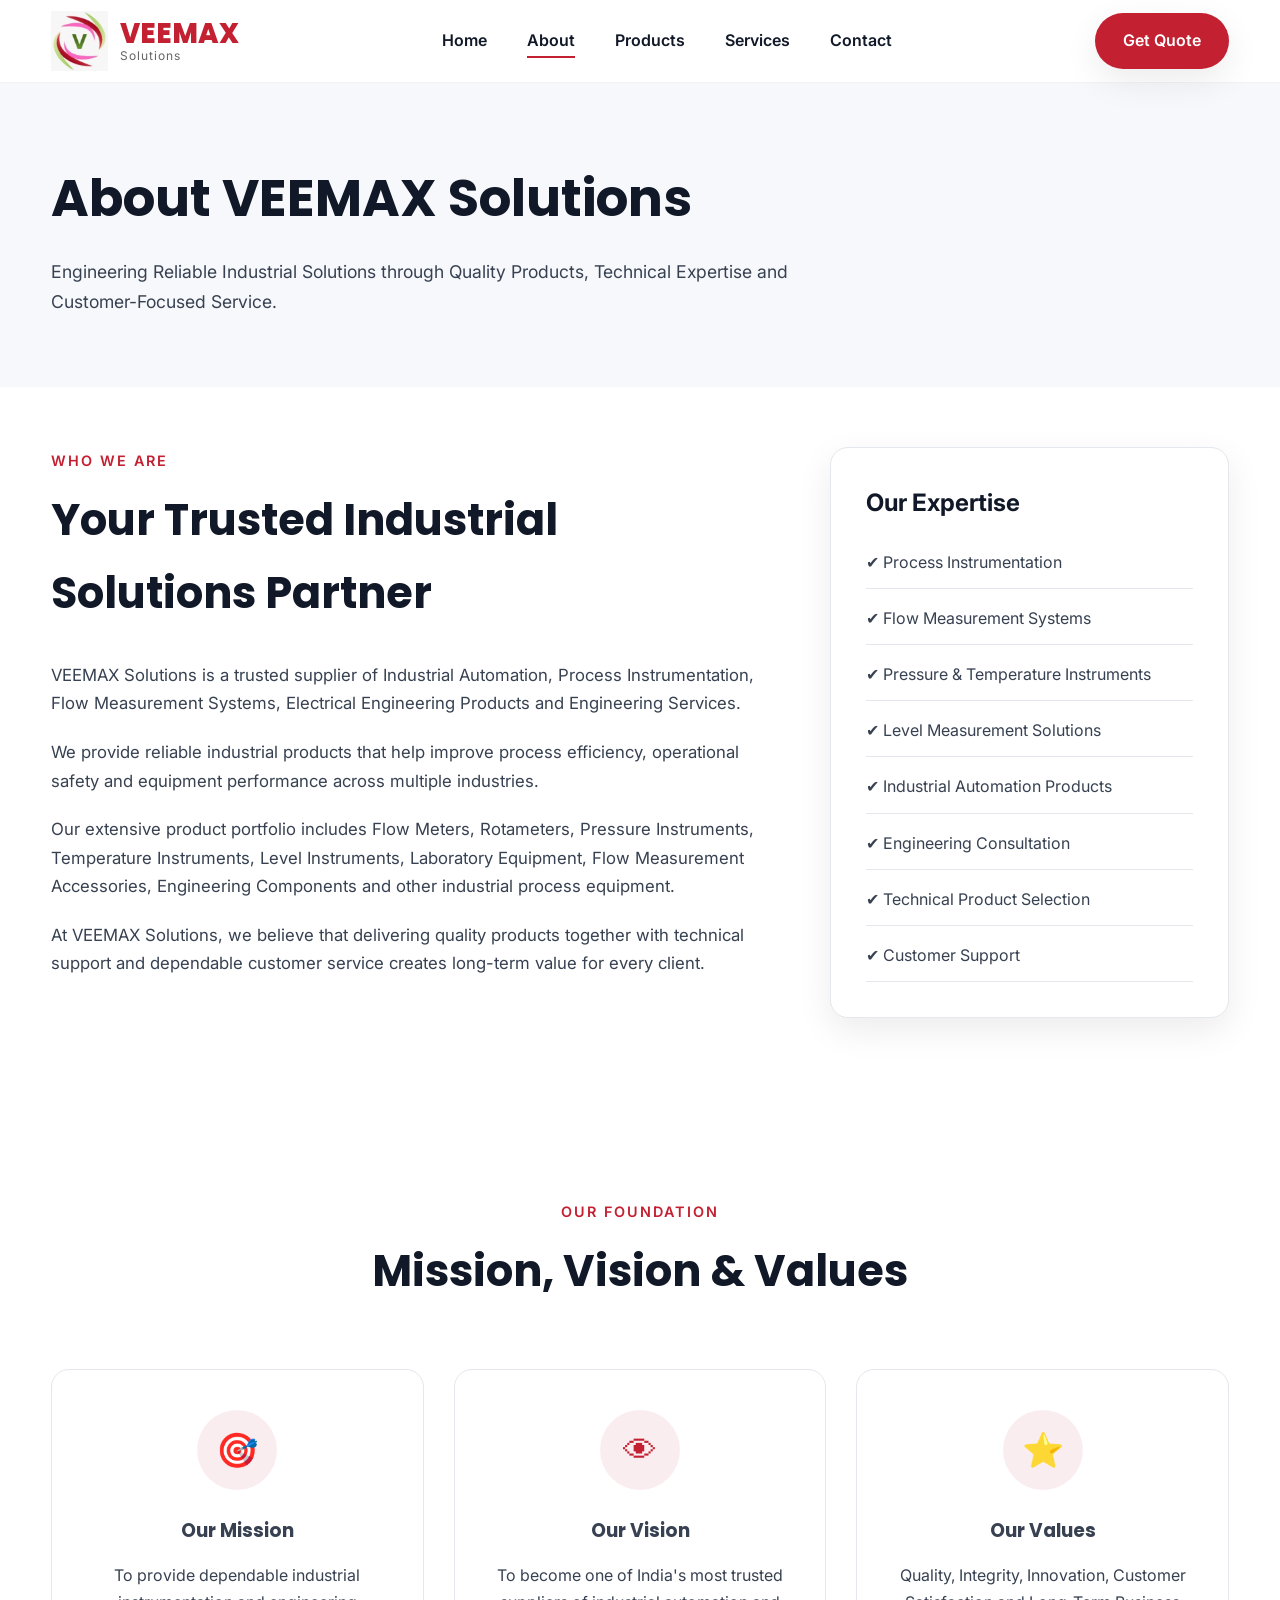
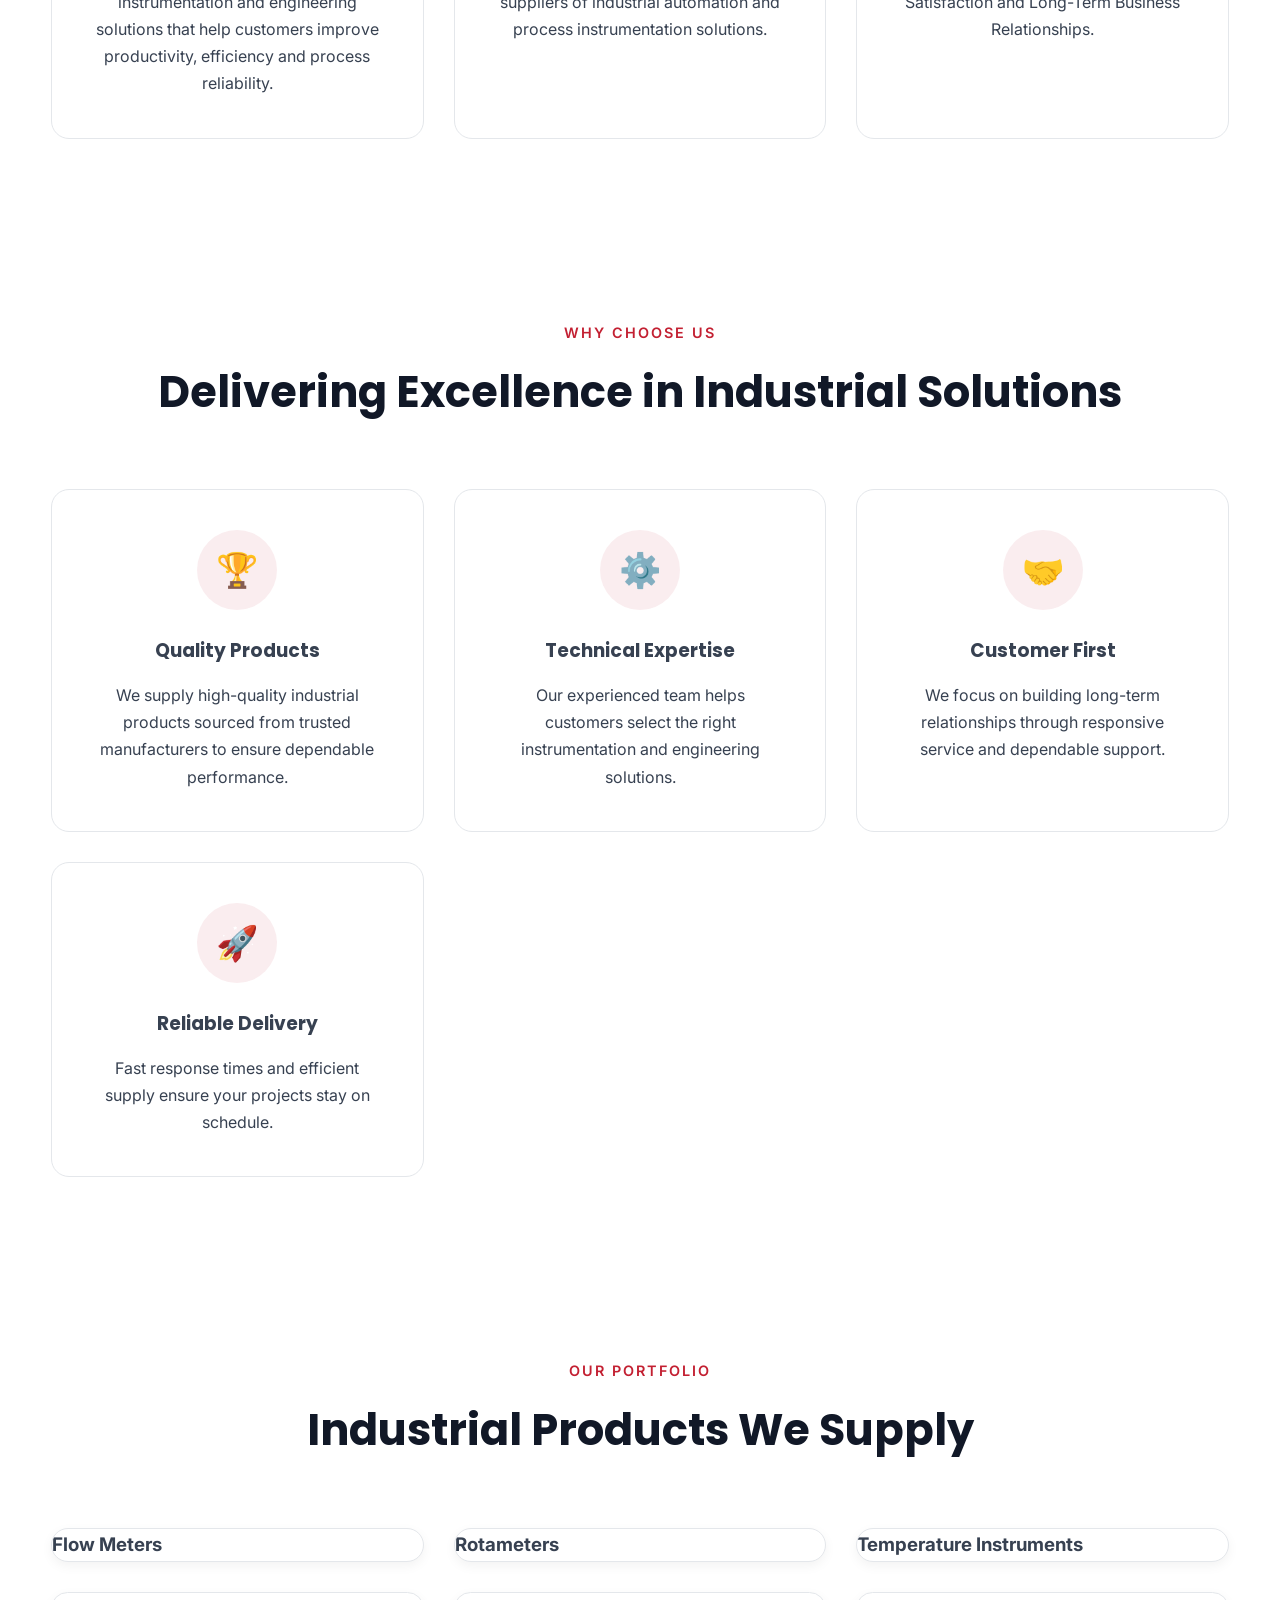
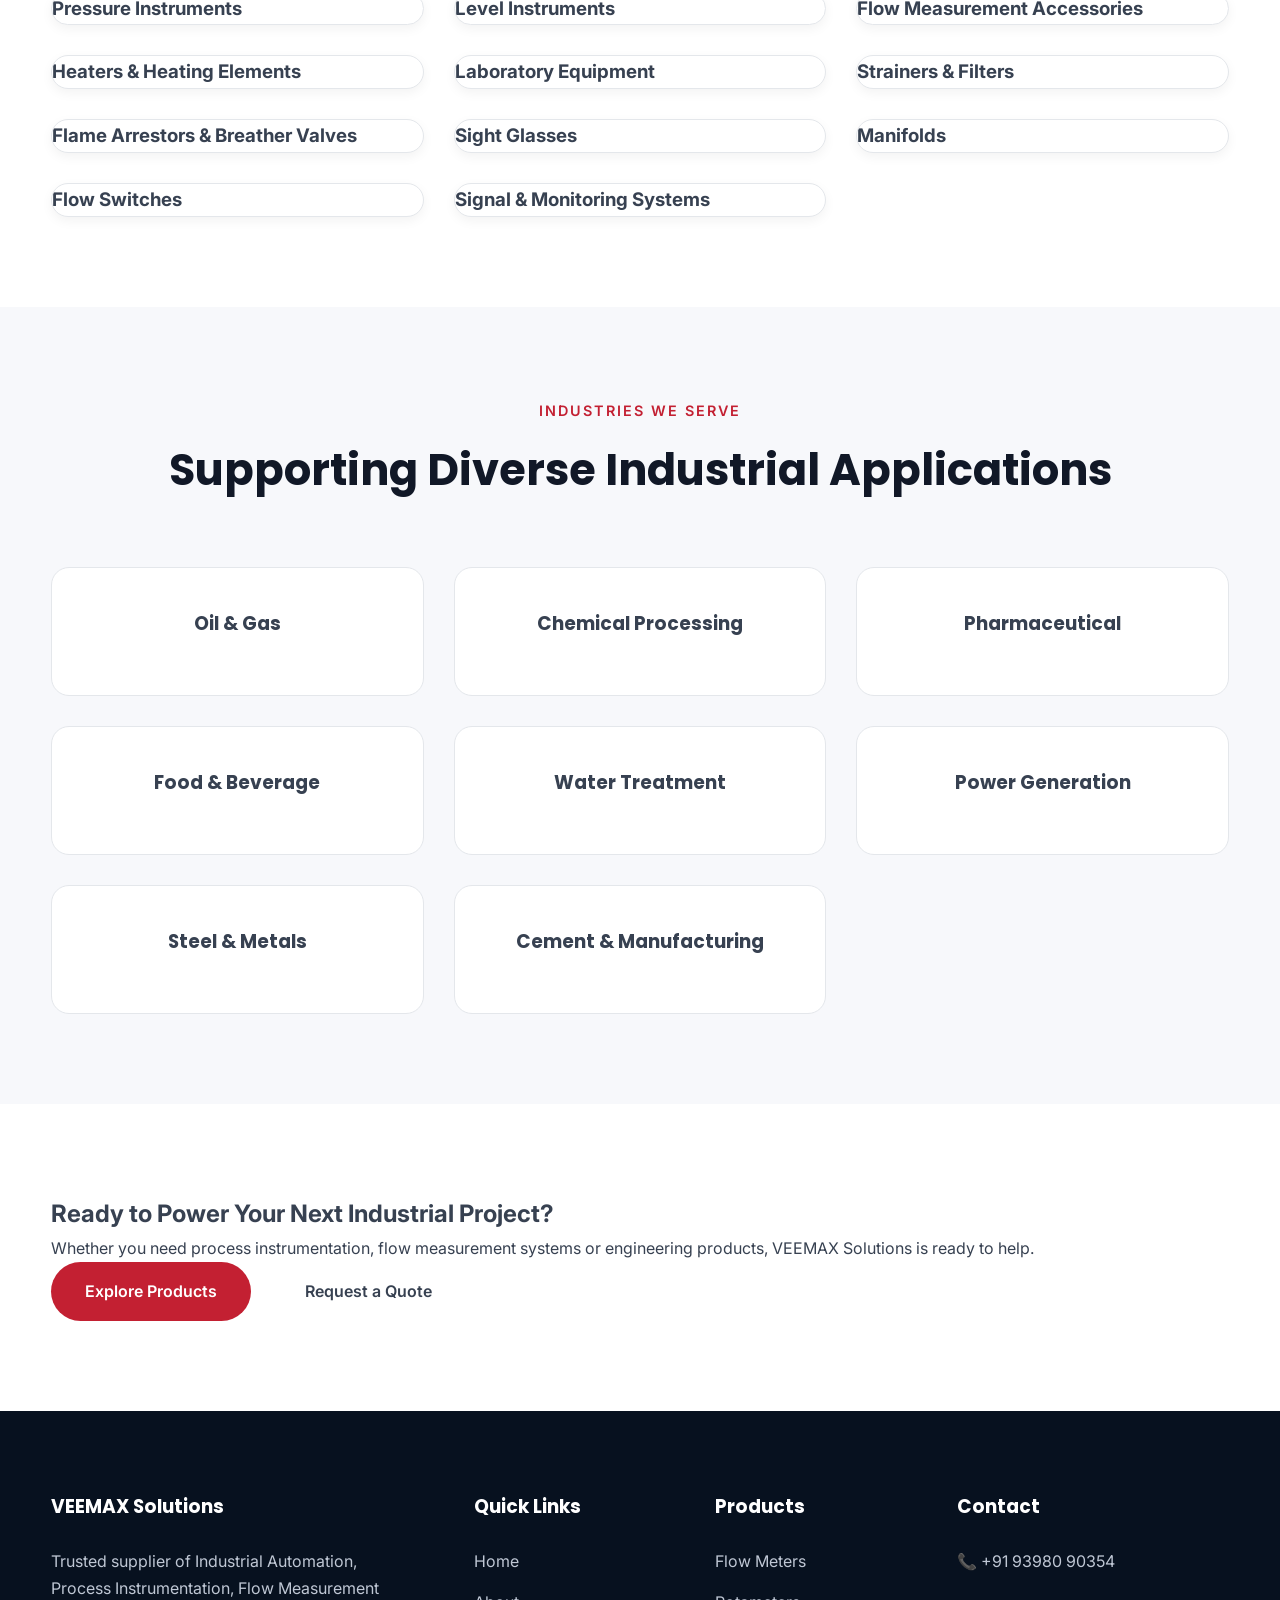
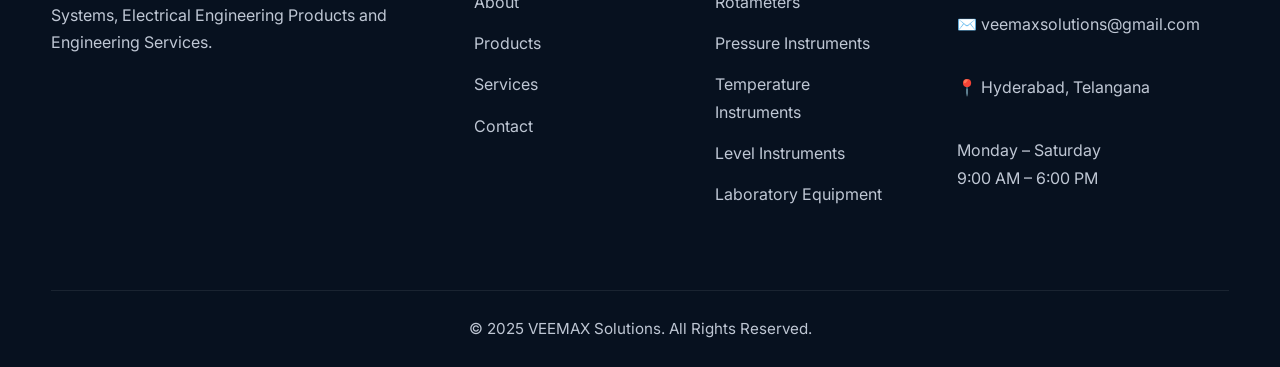
<file: about.html>
<!DOCTYPE html>
<html lang="en">

<head>

    <meta charset="UTF-8">
    <meta name="viewport"
          content="width=device-width, initial-scale=1.0">

    <title>About VEEMAX Solutions | Industrial Instrumentation & Engineering</title>

    <meta name="description"
          content="Learn about VEEMAX Solutions, a trusted supplier of Industrial Automation, Process Instrumentation, Flow Measurement Systems and Engineering Services.">

    <link rel="stylesheet" href="css/style.css">
    <link rel="stylesheet" href="css/responsive.css">

</head>

<body>

<!-- ========================================= -->
<!-- HEADER -->
<!-- ========================================= -->

<header>

    <div class="container">

        <nav class="navbar">

            <a href="index.html" class="logo">

                <img src="images/logo_symbol.jpeg"
                     alt="VEEMAX Solutions Logo">

                <div class="logo-text">

                    <span>VEEMAX</span>

                    <small>Solutions</small>

                </div>

            </a>

            <ul class="nav-links">

                <li><a href="index.html">Home</a></li>

                <li><a href="about.html" class="active">About</a></li>

                <li><a href="products.html">Products</a></li>

                <li><a href="services.html">Services</a></li>

                <li><a href="contact.html">Contact</a></li>

            </ul>

            <a href="contact.html"
               class="quote-btn">

                Get Quote

            </a>

            <div class="menu-toggle">

                ☰

            </div>

        </nav>

    </div>

</header>

<!-- ========================================= -->
<!-- PAGE HERO -->
<!-- ========================================= -->

<section class="page-hero">

    <div class="container">

        <h1>

            About VEEMAX Solutions

        </h1>

        <p>

            Engineering Reliable Industrial Solutions through
            Quality Products, Technical Expertise and
            Customer-Focused Service.

        </p>

    </div>

</section>

<!-- ========================================= -->
<!-- COMPANY INTRODUCTION -->
<!-- ========================================= -->

<section class="about-company">

    <div class="container">

        <div class="about-grid">

            <div>

                <div class="section-title"
                     style="text-align:left; margin-bottom:30px;">

                    <span>

                        Who We Are

                    </span>

                    <h2>

                        Your Trusted Industrial Solutions Partner

                    </h2>

                </div>

                <p>

                    VEEMAX Solutions is a trusted supplier of
                    Industrial Automation,
                    Process Instrumentation,
                    Flow Measurement Systems,
                    Electrical Engineering Products
                    and Engineering Services.

                </p>

                <p>

                    We provide reliable industrial products that
                    help improve process efficiency,
                    operational safety
                    and equipment performance across
                    multiple industries.

                </p>

                <p>

                    Our extensive product portfolio includes
                    Flow Meters,
                    Rotameters,
                    Pressure Instruments,
                    Temperature Instruments,
                    Level Instruments,
                    Laboratory Equipment,
                    Flow Measurement Accessories,
                    Engineering Components
                    and other industrial process equipment.

                </p>

                <p>

                    At VEEMAX Solutions,
                    we believe that delivering quality products
                    together with technical support and dependable
                    customer service creates long-term value
                    for every client.

                </p>

            </div>

            <div class="glass-card">

                <h3>

                    Our Expertise

                </h3>

                <ul>

                    <li>✔ Process Instrumentation</li>

                    <li>✔ Flow Measurement Systems</li>

                    <li>✔ Pressure & Temperature Instruments</li>

                    <li>✔ Level Measurement Solutions</li>

                    <li>✔ Industrial Automation Products</li>

                    <li>✔ Engineering Consultation</li>

                    <li>✔ Technical Product Selection</li>

                    <li>✔ Customer Support</li>

                </ul>

            </div>

        </div>

    </div>

</section>

<!-- ========================================= -->
<!-- MISSION • VISION • VALUES -->
<!-- ========================================= -->

<section class="features">

    <div class="container">

        <div class="section-title">

            <span>

                Our Foundation

            </span>

            <h2>

                Mission, Vision & Values

            </h2>

        </div>

        <div class="feature-grid">

            <div class="feature-card">

                <div class="feature-icon">

                    🎯

                </div>

                <h3>

                    Our Mission

                </h3>

                <p>

                    To provide dependable industrial
                    instrumentation and engineering
                    solutions that help customers
                    improve productivity,
                    efficiency and process reliability.

                </p>

            </div>

            <div class="feature-card">

                <div class="feature-icon">

                    👁

                </div>

                <h3>

                    Our Vision

                </h3>

                <p>

                    To become one of India's most trusted
                    suppliers of industrial automation
                    and process instrumentation solutions.

                </p>

            </div>

            <div class="feature-card">

                <div class="feature-icon">

                    ⭐

                </div>

                <h3>

                    Our Values

                </h3>

                <p>

                    Quality,
                    Integrity,
                    Innovation,
                    Customer Satisfaction
                    and Long-Term Business Relationships.

                </p>

            </div>

        </div>

    </div>

</section>
<!-- ========================================= -->
<!-- WHY CHOOSE VEEMAX -->
<!-- ========================================= -->

<section class="why-choose-us">

    <div class="container">

        <div class="section-title">

            <span>Why Choose Us</span>

            <h2>Delivering Excellence in Industrial Solutions</h2>

        </div>

        <div class="feature-grid">

            <div class="feature-card">

                <div class="feature-icon">🏆</div>

                <h3>Quality Products</h3>

                <p>
                    We supply high-quality industrial products sourced from
                    trusted manufacturers to ensure dependable performance.
                </p>

            </div>

            <div class="feature-card">

                <div class="feature-icon">⚙️</div>

                <h3>Technical Expertise</h3>

                <p>
                    Our experienced team helps customers select the right
                    instrumentation and engineering solutions.
                </p>

            </div>

            <div class="feature-card">

                <div class="feature-icon">🤝</div>

                <h3>Customer First</h3>

                <p>
                    We focus on building long-term relationships through
                    responsive service and dependable support.
                </p>

            </div>

            <div class="feature-card">

                <div class="feature-icon">🚀</div>

                <h3>Reliable Delivery</h3>

                <p>
                    Fast response times and efficient supply ensure your
                    projects stay on schedule.
                </p>

            </div>

        </div>

    </div>

</section>

<!-- ========================================= -->
<!-- PRODUCT PORTFOLIO -->
<!-- ========================================= -->

<section class="portfolio-overview">

    <div class="container">

        <div class="section-title">

            <span>Our Portfolio</span>

            <h2>Industrial Products We Supply</h2>

        </div>

        <div class="category-grid">

            <div class="category-card"><h3>Flow Meters</h3></div>

            <div class="category-card"><h3>Rotameters</h3></div>

            <div class="category-card"><h3>Temperature Instruments</h3></div>

            <div class="category-card"><h3>Pressure Instruments</h3></div>

            <div class="category-card"><h3>Level Instruments</h3></div>

            <div class="category-card"><h3>Flow Measurement Accessories</h3></div>

            <div class="category-card"><h3>Heaters & Heating Elements</h3></div>

            <div class="category-card"><h3>Laboratory Equipment</h3></div>

            <div class="category-card"><h3>Strainers & Filters</h3></div>

            <div class="category-card"><h3>Flame Arrestors & Breather Valves</h3></div>

            <div class="category-card"><h3>Sight Glasses</h3></div>

            <div class="category-card"><h3>Manifolds</h3></div>

            <div class="category-card"><h3>Flow Switches</h3></div>

            <div class="category-card"><h3>Signal & Monitoring Systems</h3></div>

        </div>

    </div>

</section>

<!-- ========================================= -->
<!-- INDUSTRIES -->
<!-- ========================================= -->

<section class="industries">

    <div class="container">

        <div class="section-title">

            <span>Industries We Serve</span>

            <h2>Supporting Diverse Industrial Applications</h2>

        </div>

        <div class="feature-grid">

            <div class="feature-card">
                <h3>Oil & Gas</h3>
            </div>

            <div class="feature-card">
                <h3>Chemical Processing</h3>
            </div>

            <div class="feature-card">
                <h3>Pharmaceutical</h3>
            </div>

            <div class="feature-card">
                <h3>Food & Beverage</h3>
            </div>

            <div class="feature-card">
                <h3>Water Treatment</h3>
            </div>

            <div class="feature-card">
                <h3>Power Generation</h3>
            </div>

            <div class="feature-card">
                <h3>Steel & Metals</h3>
            </div>

            <div class="feature-card">
                <h3>Cement & Manufacturing</h3>
            </div>

        </div>

    </div>

</section>

<!-- ========================================= -->
<!-- CALL TO ACTION -->
<!-- ========================================= -->

<section class="cta-section">

    <div class="container">

        <h2>

            Ready to Power Your Next Industrial Project?

        </h2>

        <p>

            Whether you need process instrumentation,
            flow measurement systems or engineering
            products, VEEMAX Solutions is ready to help.

        </p>

        <div class="hero-buttons">

            <a href="products.html"
               class="btn btn-primary">

                Explore Products

            </a>

            <a href="contact.html"
               class="btn btn-secondary">

                Request a Quote

            </a>

        </div>

    </div>

</section>

<!-- ========================================= -->
<!-- FOOTER -->
<!-- ========================================= -->

<footer>

    <div class="container">

        <div class="footer-top">

            <div class="footer-column">

                <h3>VEEMAX Solutions</h3>

                <p>

                    Trusted supplier of Industrial Automation,
                    Process Instrumentation,
                    Flow Measurement Systems,
                    Electrical Engineering Products
                    and Engineering Services.

                </p>

            </div>

            <div class="footer-column">

                <h3>Quick Links</h3>

                <ul>

                    <li><a href="index.html">Home</a></li>

                    <li><a href="about.html">About</a></li>

                    <li><a href="products.html">Products</a></li>

                    <li><a href="services.html">Services</a></li>

                    <li><a href="contact.html">Contact</a></li>

                </ul>

            </div>

            <div class="footer-column">

                <h3>Products</h3>

                <ul>

                    <li>Flow Meters</li>
                    <li>Rotameters</li>
                    <li>Pressure Instruments</li>
                    <li>Temperature Instruments</li>
                    <li>Level Instruments</li>
                    <li>Laboratory Equipment</li>

                </ul>

            </div>

            <div class="footer-column">

                <h3>Contact</h3>

                <div class="footer-contact">

                    <p>

                        📞 +91 93980 90354

                    </p>

                    <p>

                        ✉️ veemaxsolutions@gmail.com

                    </p>

                    <p>

                        📍 Hyderabad, Telangana

                    </p>

                    <p>

                        Monday – Saturday

                        <br>

                        9:00 AM – 6:00 PM

                    </p>

                </div>

            </div>

        </div>

        <div class="footer-bottom">

            © 2025 VEEMAX Solutions. All Rights Reserved.

        </div>

    </div>

</footer>

<script src="js/main.js"></script>

</body>

</html>
</file>
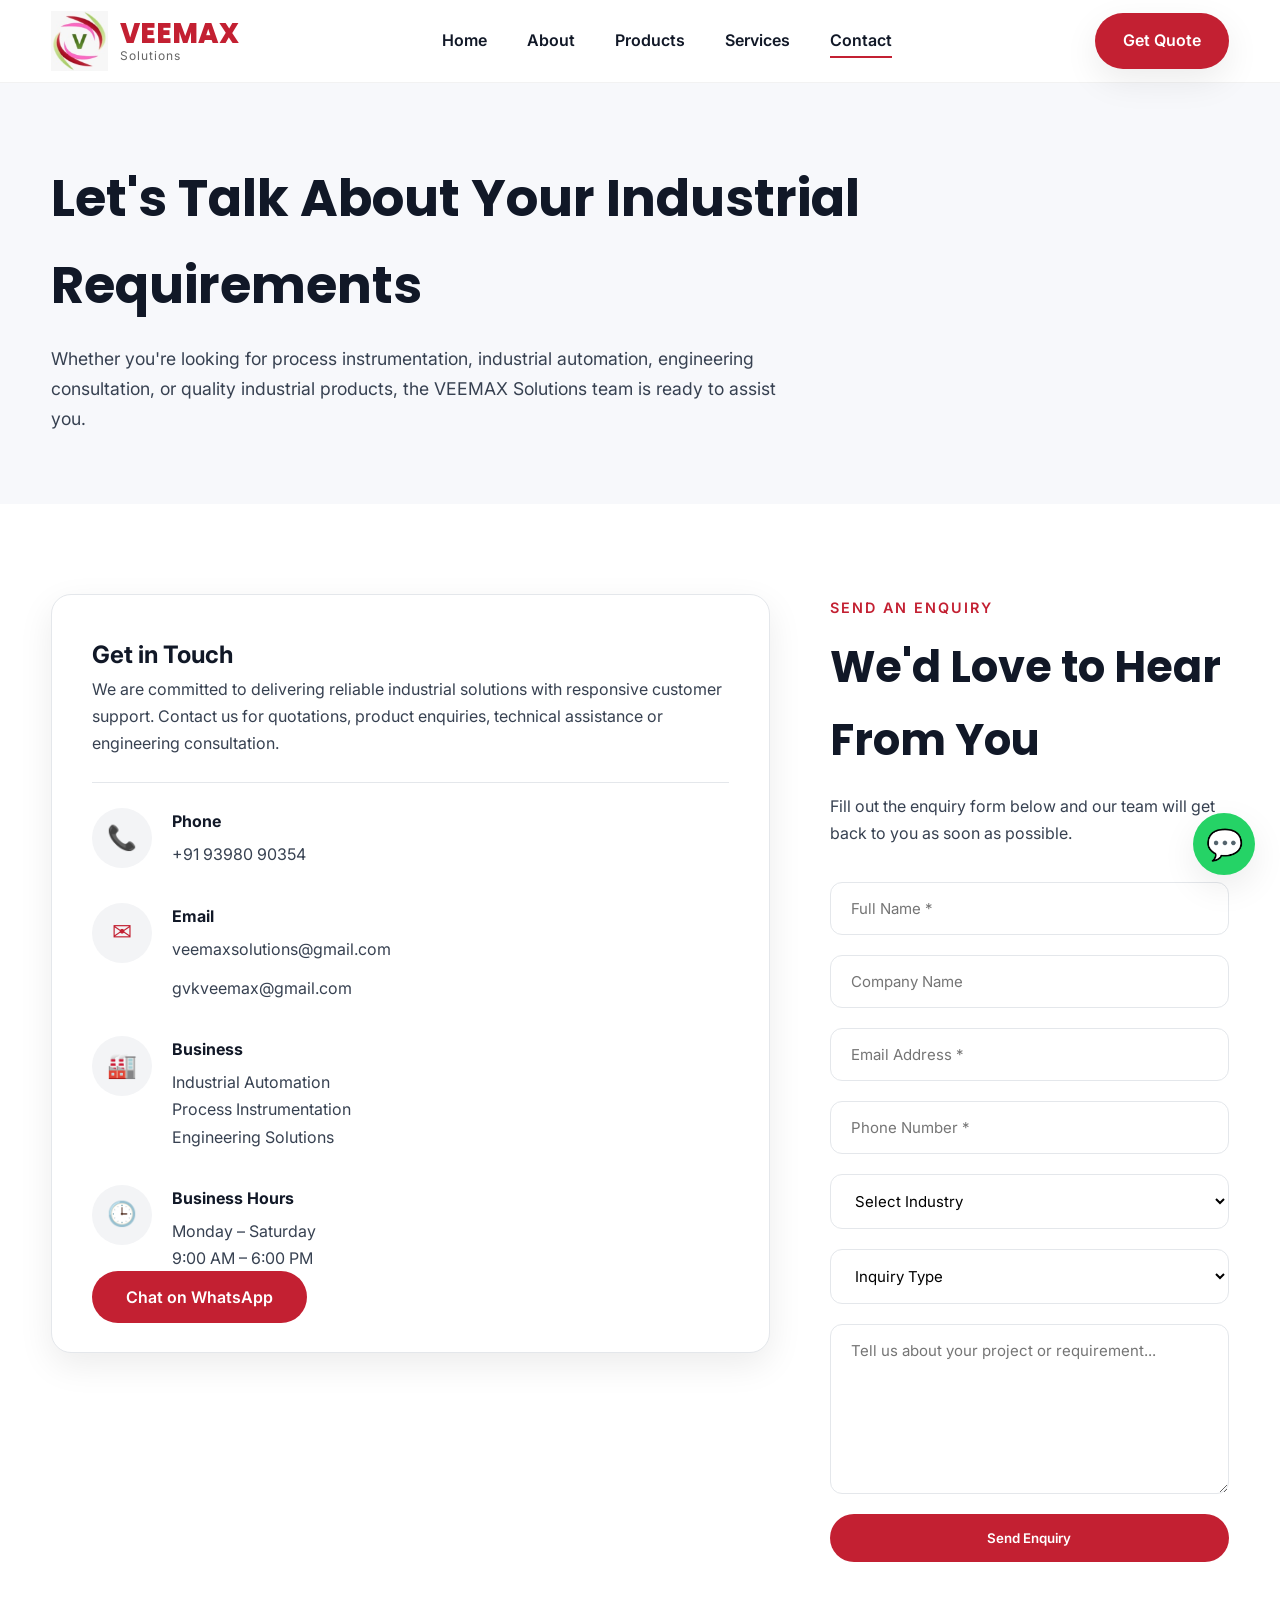
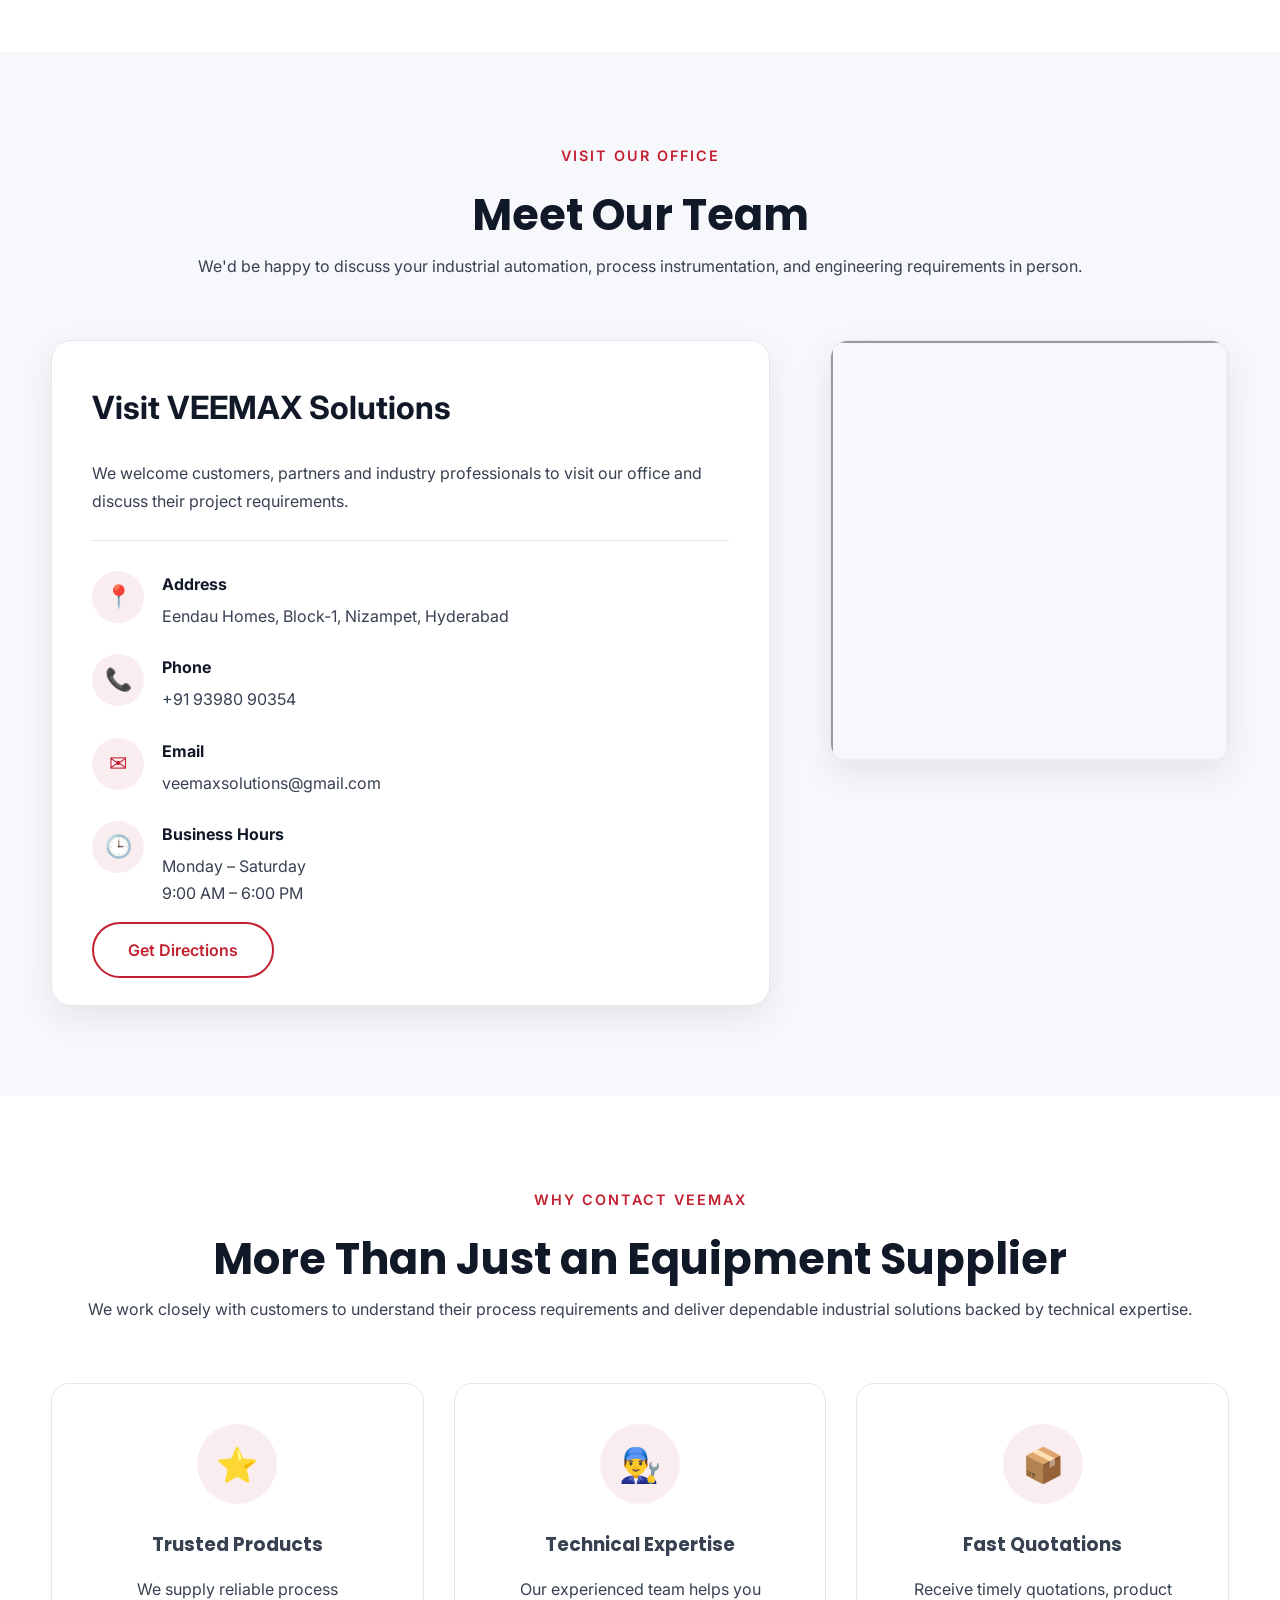
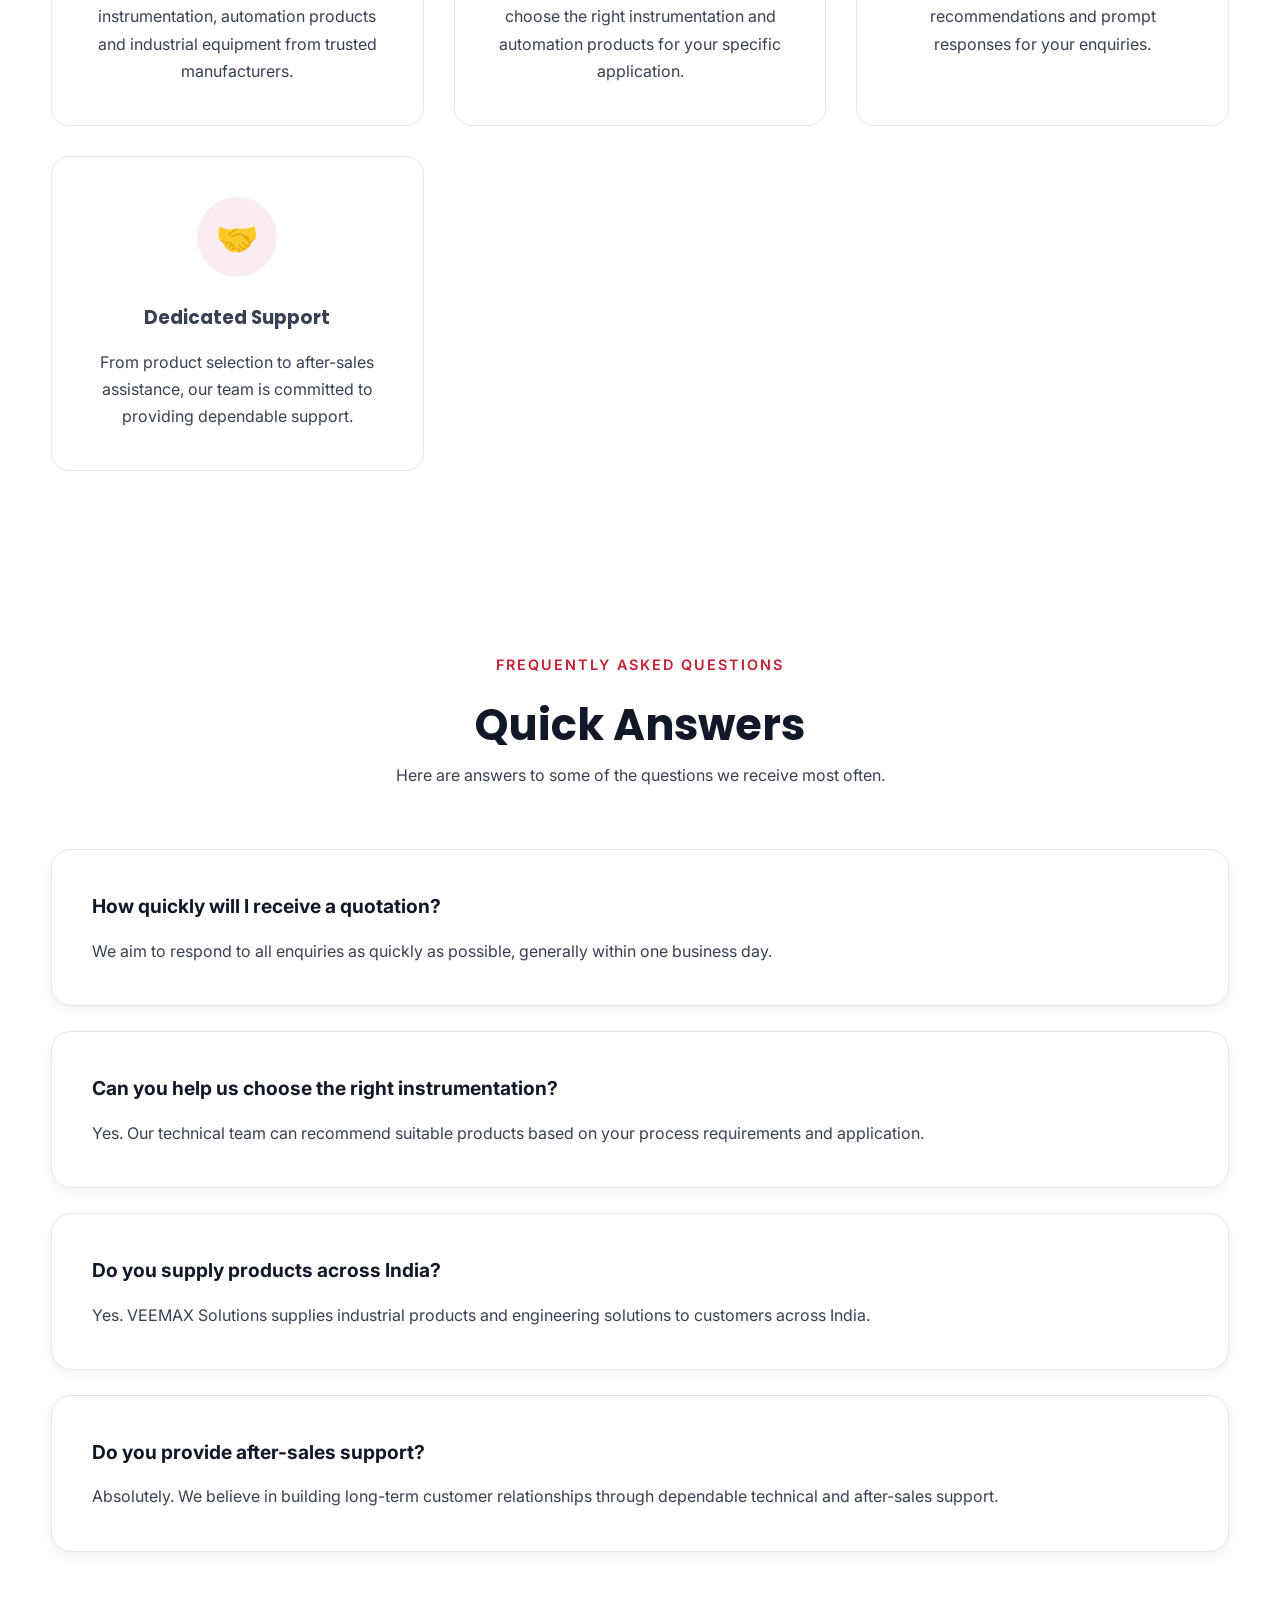
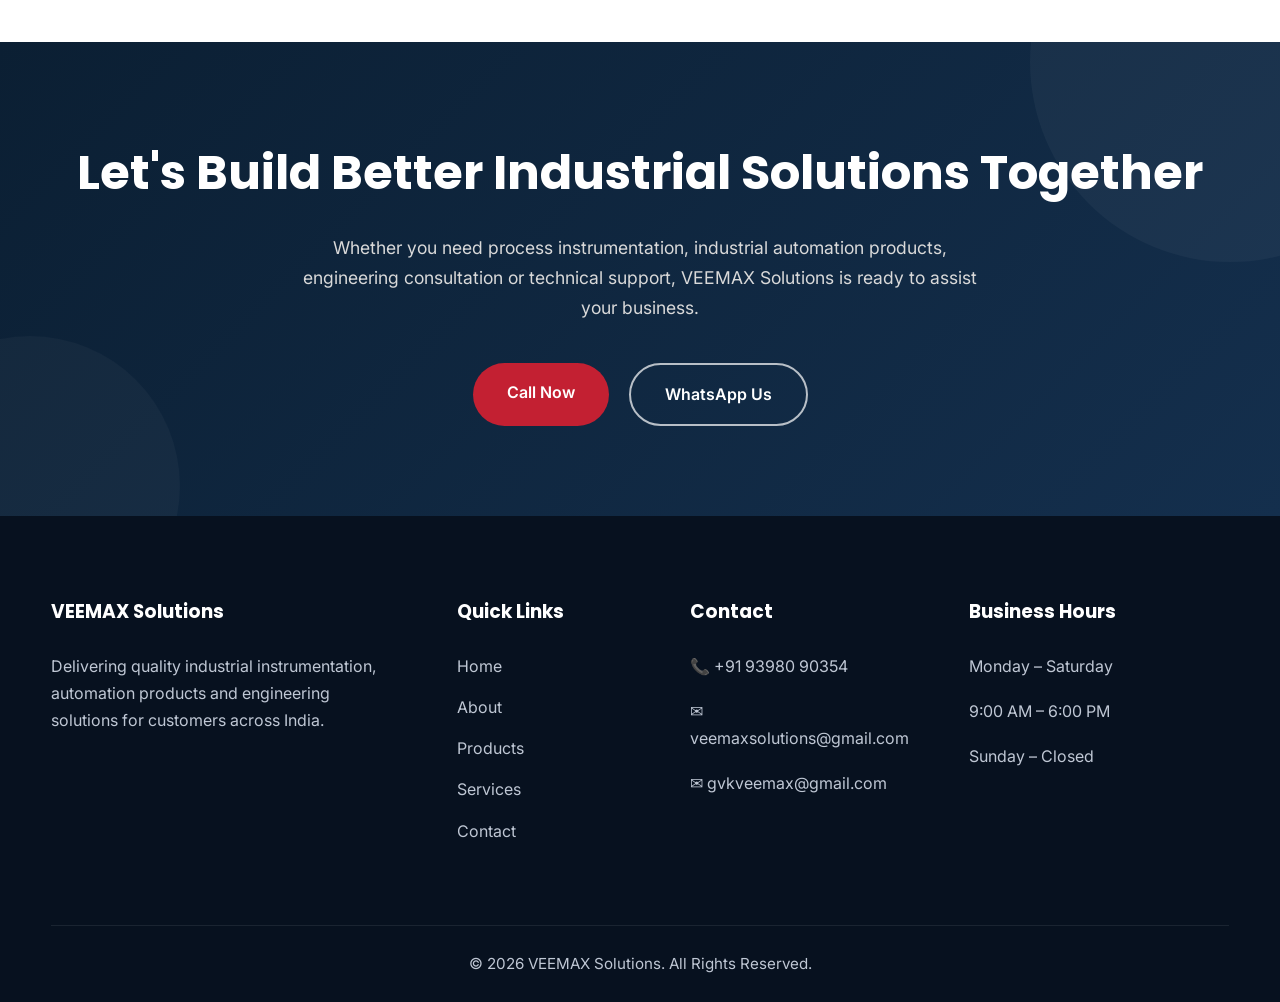
<file: contact.html>
<!DOCTYPE html>
<html lang="en">

<head>

    <meta charset="UTF-8">

    <meta name="viewport"
          content="width=device-width, initial-scale=1.0">

    <title>Contact | VEEMAX Solutions</title>

    <meta name="description"
          content="Get in touch with VEEMAX Solutions for industrial instrumentation, automation products, engineering consultation and technical support.">

    <link rel="stylesheet"
          href="css/style.css">

    <link rel="stylesheet"
          href="css/responsive.css">

</head>

<body>

<!-- ========================================= -->
<!-- HEADER -->
<!-- ========================================= -->

<header>

    <div class="container">

        <nav class="navbar">

            <a href="index.html"
               class="logo">

                <img src="images/logo_symbol.jpeg"
                     alt="VEEMAX Solutions Logo">

                <div class="logo-text">

                    <span>VEEMAX</span>

                    <small>Solutions</small>

                </div>

            </a>

            <ul class="nav-links">

                <li><a href="index.html">Home</a></li>

                <li><a href="about.html">About</a></li>

                <li><a href="products.html">Products</a></li>

                <li><a href="services.html">Services</a></li>

                <li><a class="active"
                       href="contact.html">Contact</a></li>

            </ul>

            <a href="contact.html"
               class="quote-btn">

                Get Quote

            </a>

            <div class="menu-toggle">

                ☰

            </div>

        </nav>

    </div>

</header>

<!-- ========================================= -->
<!-- PAGE HERO -->
<!-- ========================================= -->

<section class="page-hero">

    <div class="container">

        

        <h1>

            Let's Talk About Your Industrial Requirements

        </h1>

        <p>

            Whether you're looking for process instrumentation,
            industrial automation, engineering consultation,
            or quality industrial products,
            the VEEMAX Solutions team is ready to assist you.

        </p>

    </div>

</section>

<!-- ========================================= -->
<!-- CONTACT SECTION -->
<!-- ========================================= -->

<section class="contact-section">

    <div class="container">

        <div class="about-grid">

            <!-- ===================== -->
            <!-- LEFT -->
            <!-- ===================== -->

            <div class="glass-card">

                <h2>

                    Get in Touch

                </h2>

                <p>

                    We are committed to delivering reliable industrial
                    solutions with responsive customer support.
                    Contact us for quotations, product enquiries,
                    technical assistance or engineering consultation.

                </p>

                <hr>

                <div class="contact-info">

                    <div class="info-item">

                        <div class="info-icon">

                            📞

                        </div>

                        <div class="info-content">

                            <h4>

                                Phone

                            </h4>

                            <p>

                                +91 93980 90354

                            </p>

                        </div>

                    </div>

                    <div class="info-item">

                        <div class="info-icon">

                            ✉

                        </div>

                        <div class="info-content">

                            <h4>

                                Email

                            </h4>

                            <p>

                                veemaxsolutions@gmail.com

                            </p>

                            <p>

                                gvkveemax@gmail.com

                            </p>

                        </div>

                    </div>

                    <div class="info-item">

                        <div class="info-icon">

                            🏭

                        </div>

                        <div class="info-content">

                            <h4>

                                Business

                            </h4>

                            <p>

                                Industrial Automation

                                <br>

                                Process Instrumentation

                                <br>

                                Engineering Solutions

                            </p>

                        </div>

                    </div>

                    <div class="info-item">

                        <div class="info-icon">

                            🕒

                        </div>

                        <div class="info-content">

                            <h4>

                                Business Hours

                            </h4>

                            <p>

                                Monday – Saturday

                                <br>

                                9:00 AM – 6:00 PM

                            </p>

                        </div>

                    </div>

                </div>

                <a href="https://wa.me/919398090354"

                   target="_blank"

                   class="btn btn-primary">

                    Chat on WhatsApp

                </a>

            </div>

            <!-- ===================== -->
            <!-- RIGHT -->
            <!-- ===================== -->

            <div>

                <div class="section-title section-title-left">

                    <span>

                        Send an Enquiry

                    </span>

                    <h2>

                        We'd Love to Hear From You

                    </h2>

                    <p>

                        Fill out the enquiry form below and our team
                        will get back to you as soon as possible.

                    </p>

                </div>

                <form class="contact-form"
                      action="https://formspree.io/f/mzepgrkv"
                      method="POST">

    <input type="hidden" name="_subject" value="New Enquiry — VEEMAX Solutions Website">

    <input
        type="text"
        name="full_name"
        placeholder="Full Name *"
        required>

    <input
        type="text"
        name="company_name"
        placeholder="Company Name">

    <input
        type="email"
        name="email"
        placeholder="Email Address *"
        required>

    <input
        type="tel"
        name="phone"
        placeholder="Phone Number *"
        required>

    <select name="industry">

        <option value="">Select Industry</option>

        <option>Oil & Gas</option>

        <option>Chemical & Petrochemical</option>

        <option>Water & Wastewater</option>

        <option>Power & Energy</option>

        <option>Food & Beverage</option>

        <option>Pharmaceutical</option>

        <option>Steel & Metals</option>

        <option>Cement & Mining</option>

        <option>Other</option>

    </select>

    <select name="inquiry_type">

        <option value="">Inquiry Type</option>

        <option>Product Enquiry</option>

        <option>Request a Quote</option>

        <option>Engineering Consultation</option>

        <option>Technical Support</option>

        <option>After-Sales Support</option>

        <option>General Inquiry</option>

    </select>

    <textarea
        name="message"
        rows="7"
        placeholder="Tell us about your project or requirement..."></textarea>

    <!-- honeypot field to catch spam bots, hidden from real visitors -->
    <input type="text" name="_gotcha" style="display:none">

    <button
        type="submit"
        class="btn btn-primary">

        Send Enquiry

    </button>

</form>

</div>

</div>

</div>

</section>

<!-- ========================================= -->
<!-- VISIT OUR OFFICE -->
<!-- ========================================= -->

<section class="location-section">

    <div class="container">

        <div class="section-title">

            <span>

                Visit Our Office

            </span>

            <h2>

                Meet Our Team

            </h2>

            <p>

                We'd be happy to discuss your industrial automation,
                process instrumentation, and engineering requirements
                in person.

            </p>

        </div>

        <div class="about-grid">

            <!-- Office Information -->

            <div class="glass-card">

                <h3>

                    Visit VEEMAX Solutions

                </h3>

                <p>

                    We welcome customers, partners and industry
                    professionals to visit our office and discuss
                    their project requirements.

                </p>

                <hr>

                <div class="office-info">

                    <div class="office-item">

                        <div class="office-icon">

                            📍

                        </div>

                        <div>

                            <h4>

                                Address

                            </h4>

                            <p>

                                Eendau Homes, Block-1, Nizampet, Hyderabad

                            </p>

                        </div>

                    </div>

                    <div class="office-item">

                        <div class="office-icon">

                            📞

                        </div>

                        <div>

                            <h4>

                                Phone

                            </h4>

                            <p>

                                +91 93980 90354

                            </p>

                        </div>

                    </div>

                    <div class="office-item">

                        <div class="office-icon">

                            ✉

                        </div>

                        <div>

                            <h4>

                                Email

                            </h4>

                            <p>

                                veemaxsolutions@gmail.com

                            </p>

                        </div>

                    </div>

                    <div class="office-item">

                        <div class="office-icon">

                            🕒

                        </div>

                        <div>

                            <h4>

                                Business Hours

                            </h4>

                            <p>

                                Monday – Saturday

                                <br>

                                9:00 AM – 6:00 PM

                            </p>

                        </div>

                    </div>

                </div>

                <a href="https://www.google.com/maps/search/?api=1&query=Eendau+Homes+Block+1+Nizampet+Hyderabad"

                   target="_blank"

                   class="btn btn-outline">

                    Get Directions

                </a>

            </div>

            <!-- Google Map -->

            <div class="map-container">

                <iframe

                    src="https://maps.google.com/maps?q=Eendau+Homes+Block+1+Nizampet+Hyderabad&t=&z=16&ie=UTF8&iwloc=&output=embed"

                    loading="lazy"

                    allowfullscreen

                    referrerpolicy="no-referrer-when-downgrade">

                </iframe>

            </div>

        </div>

    </div>

</section>
<!-- ========================================= -->
<!-- WHY CONTACT VEEMAX -->
<!-- ========================================= -->

<section class="features">

    <div class="container">

        <div class="section-title">

            <span>

                Why Contact VEEMAX

            </span>

            <h2>

                More Than Just an Equipment Supplier

            </h2>

            <p>

                We work closely with customers to understand their
                process requirements and deliver dependable industrial
                solutions backed by technical expertise.

            </p>

        </div>

        <div class="feature-grid">

            <div class="feature-card">

                <div class="feature-icon">

                    ⭐

                </div>

                <h3>

                    Trusted Products

                </h3>

                <p>

                    We supply reliable process instrumentation,
                    automation products and industrial equipment
                    from trusted manufacturers.

                </p>

            </div>

            <div class="feature-card">

                <div class="feature-icon">

                    👨‍🔧

                </div>

                <h3>

                    Technical Expertise

                </h3>

                <p>

                    Our experienced team helps you choose
                    the right instrumentation and automation
                    products for your specific application.

                </p>

            </div>

            <div class="feature-card">

                <div class="feature-icon">

                    📦

                </div>

                <h3>

                    Fast Quotations

                </h3>

                <p>

                    Receive timely quotations,
                    product recommendations and
                    prompt responses for your enquiries.

                </p>

            </div>

            <div class="feature-card">

                <div class="feature-icon">

                    🤝

                </div>

                <h3>

                    Dedicated Support

                </h3>

                <p>

                    From product selection to after-sales
                    assistance, our team is committed
                    to providing dependable support.

                </p>

            </div>

        </div>

    </div>

</section>

<!-- ========================================= -->
<!-- FAQ -->
<!-- ========================================= -->

<section class="faq-section">

    <div class="container">

        <div class="section-title">

            <span>

                Frequently Asked Questions

            </span>

            <h2>

                Quick Answers

            </h2>

            <p>

                Here are answers to some of the questions
                we receive most often.

            </p>

        </div>

        <div class="faq-list">

            <div class="glass-card">

                <h3>

                    How quickly will I receive a quotation?

                </h3>

                <p>

                    We aim to respond to all enquiries
                    as quickly as possible, generally
                    within one business day.

                </p>

            </div>

            <div class="glass-card">

                <h3>

                    Can you help us choose the right instrumentation?

                </h3>

                <p>

                    Yes. Our technical team can recommend
                    suitable products based on your process
                    requirements and application.

                </p>

            </div>

            <div class="glass-card">

                <h3>

                    Do you supply products across India?

                </h3>

                <p>

                    Yes. VEEMAX Solutions supplies industrial
                    products and engineering solutions
                    to customers across India.

                </p>

            </div>

            <div class="glass-card">

                <h3>

                    Do you provide after-sales support?

                </h3>

                <p>

                    Absolutely. We believe in building
                    long-term customer relationships through
                    dependable technical and after-sales support.

                </p>

            </div>

        </div>

    </div>

</section>
<!-- ========================================= -->
<!-- CALL TO ACTION -->
<!-- ========================================= -->

<section class="cta">

    <div class="container">

        <h2>

            Let's Build Better Industrial Solutions Together

        </h2>

        <p>

            Whether you need process instrumentation,
            industrial automation products,
            engineering consultation or technical support,
            VEEMAX Solutions is ready to assist your business.

        </p>

        <div class="cta-buttons">

            <a href="tel:+919398090354"
               class="btn btn-primary">

                Call Now

            </a>

            <a href="https://wa.me/919398090354"
               target="_blank"
               class="btn btn-outline">

                WhatsApp Us

            </a>

        </div>

    </div>

</section>

<!-- ========================================= -->
<!-- FOOTER -->
<!-- ========================================= -->

<footer>

    <div class="container">

        <div class="footer-top">

            <!-- Company -->

            <div class="footer-column">

                <h3>

                    VEEMAX Solutions

                </h3>

                <p>

                    Delivering quality industrial instrumentation,
                    automation products and engineering solutions
                    for customers across India.

                </p>

            </div>

            <!-- Links -->

            <div class="footer-column">

                <h3>

                    Quick Links

                </h3>

                <ul>

                    <li><a href="index.html">Home</a></li>

                    <li><a href="about.html">About</a></li>

                    <li><a href="products.html">Products</a></li>

                    <li><a href="services.html">Services</a></li>

                    <li><a href="contact.html">Contact</a></li>

                </ul>

            </div>

            <!-- Contact -->

            <div class="footer-column">

                <h3>

                    Contact

                </h3>

                <p>

                    📞 +91 93980 90354

                </p>

                <p>

                    ✉ veemaxsolutions@gmail.com

                </p>

                <p>

                    ✉ gvkveemax@gmail.com

                </p>

            </div>

            <!-- Business Hours -->

            <div class="footer-column">

                <h3>

                    Business Hours

                </h3>

                <p>

                    Monday – Saturday

                </p>

                <p>

                    9:00 AM – 6:00 PM

                </p>

                <p>

                    Sunday – Closed

                </p>

            </div>

        </div>

        <div class="footer-bottom">

            <p>

                &copy; 2026 VEEMAX Solutions. All Rights Reserved.

            </p>

        </div>

    </div>

</footer>

<!-- ========================================= -->
<!-- FLOATING BUTTONS -->
<!-- ========================================= -->

<a href="https://wa.me/919398090354"
   target="_blank"
   class="whatsapp-btn"
   aria-label="WhatsApp">

    💬

</a>

<div class="back-top">

    ↑

</div>

<!-- ========================================= -->
<!-- JAVASCRIPT -->
<!-- ========================================= -->

<script src="js/main.js"></script>

</body>

</html>
</file>
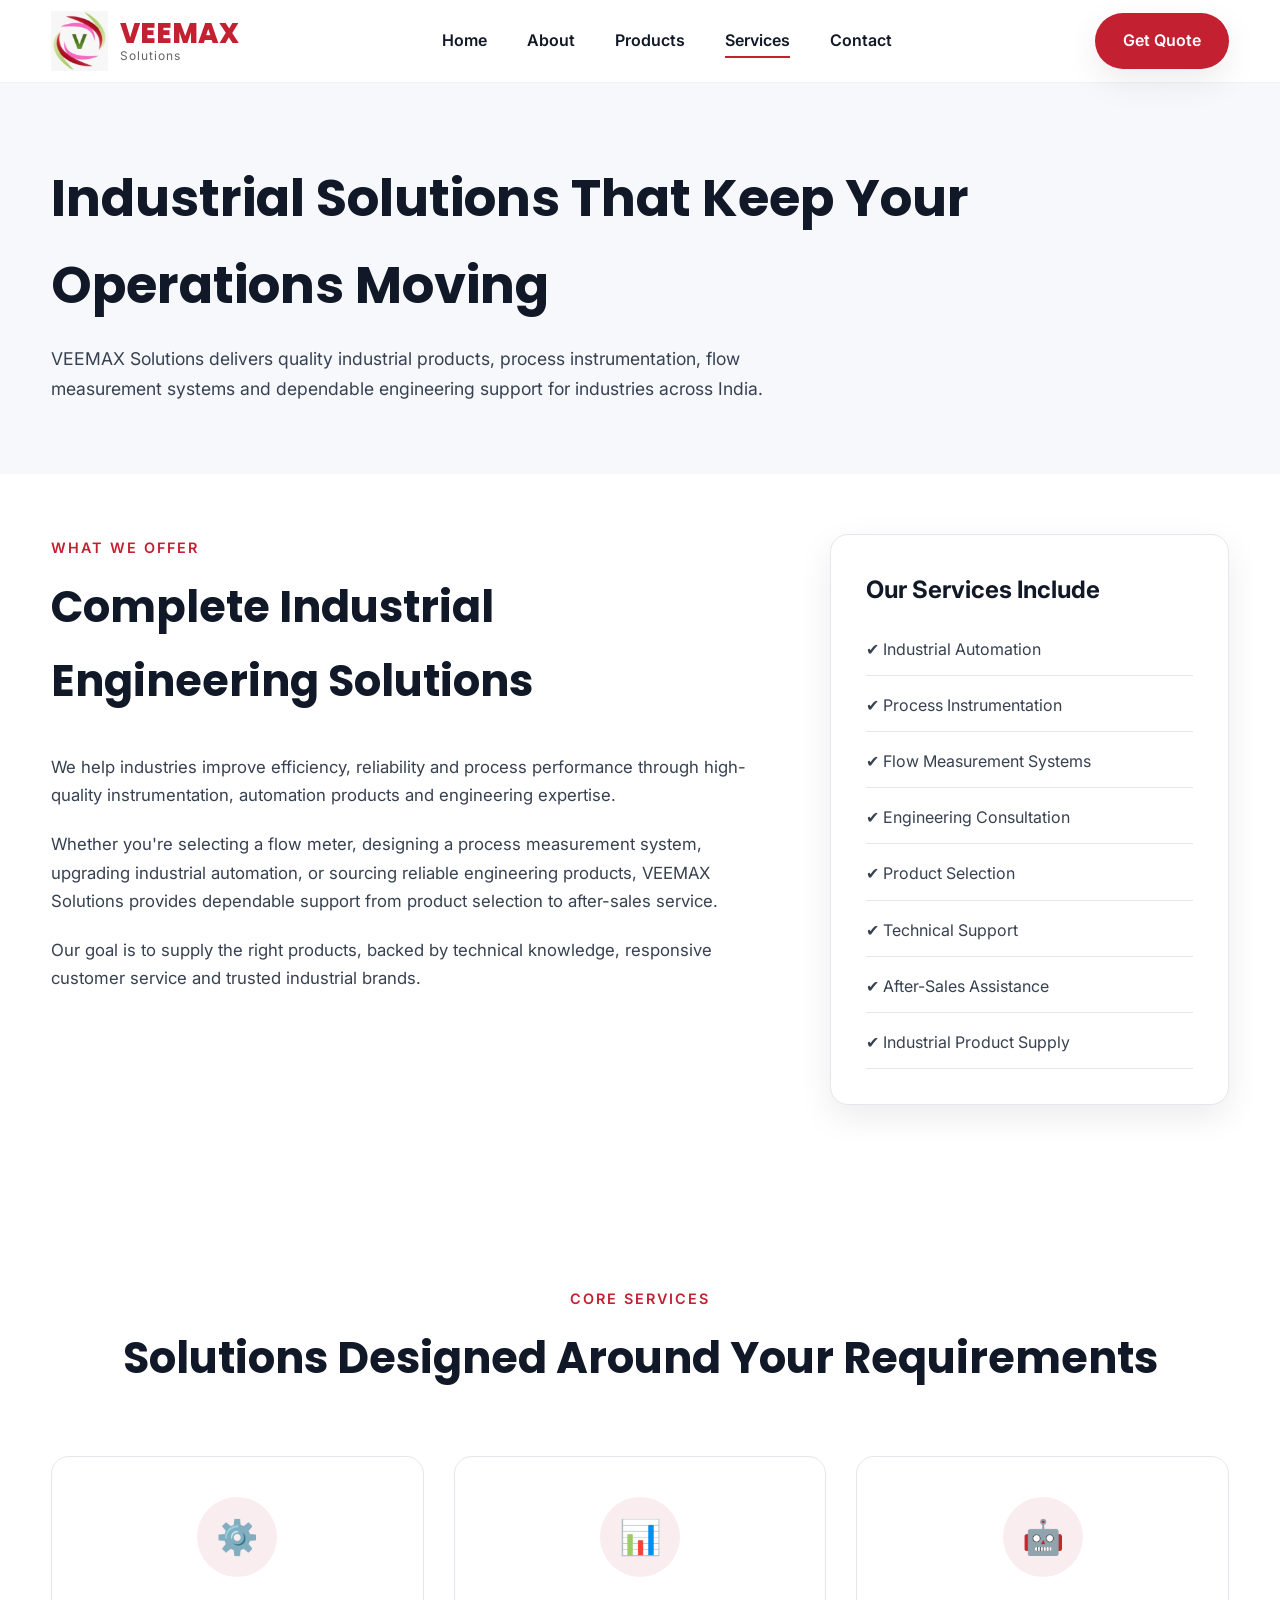
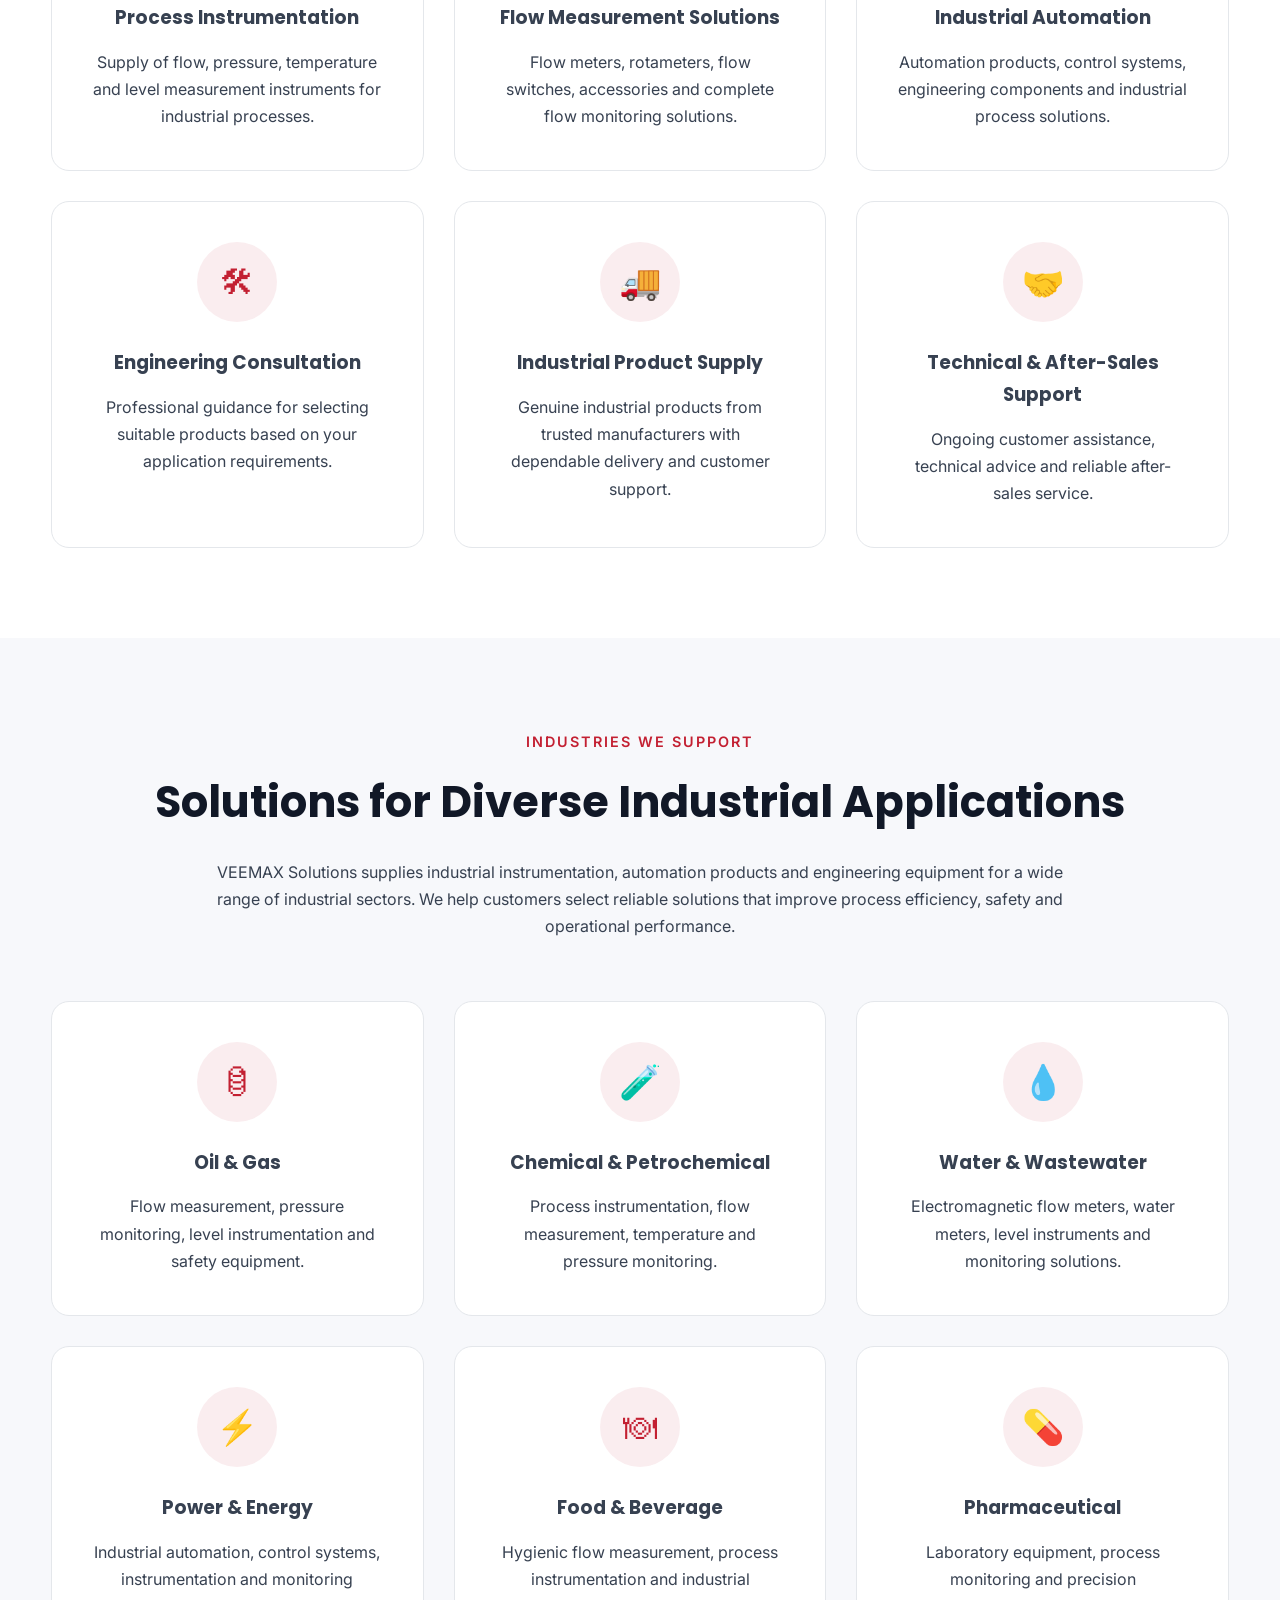
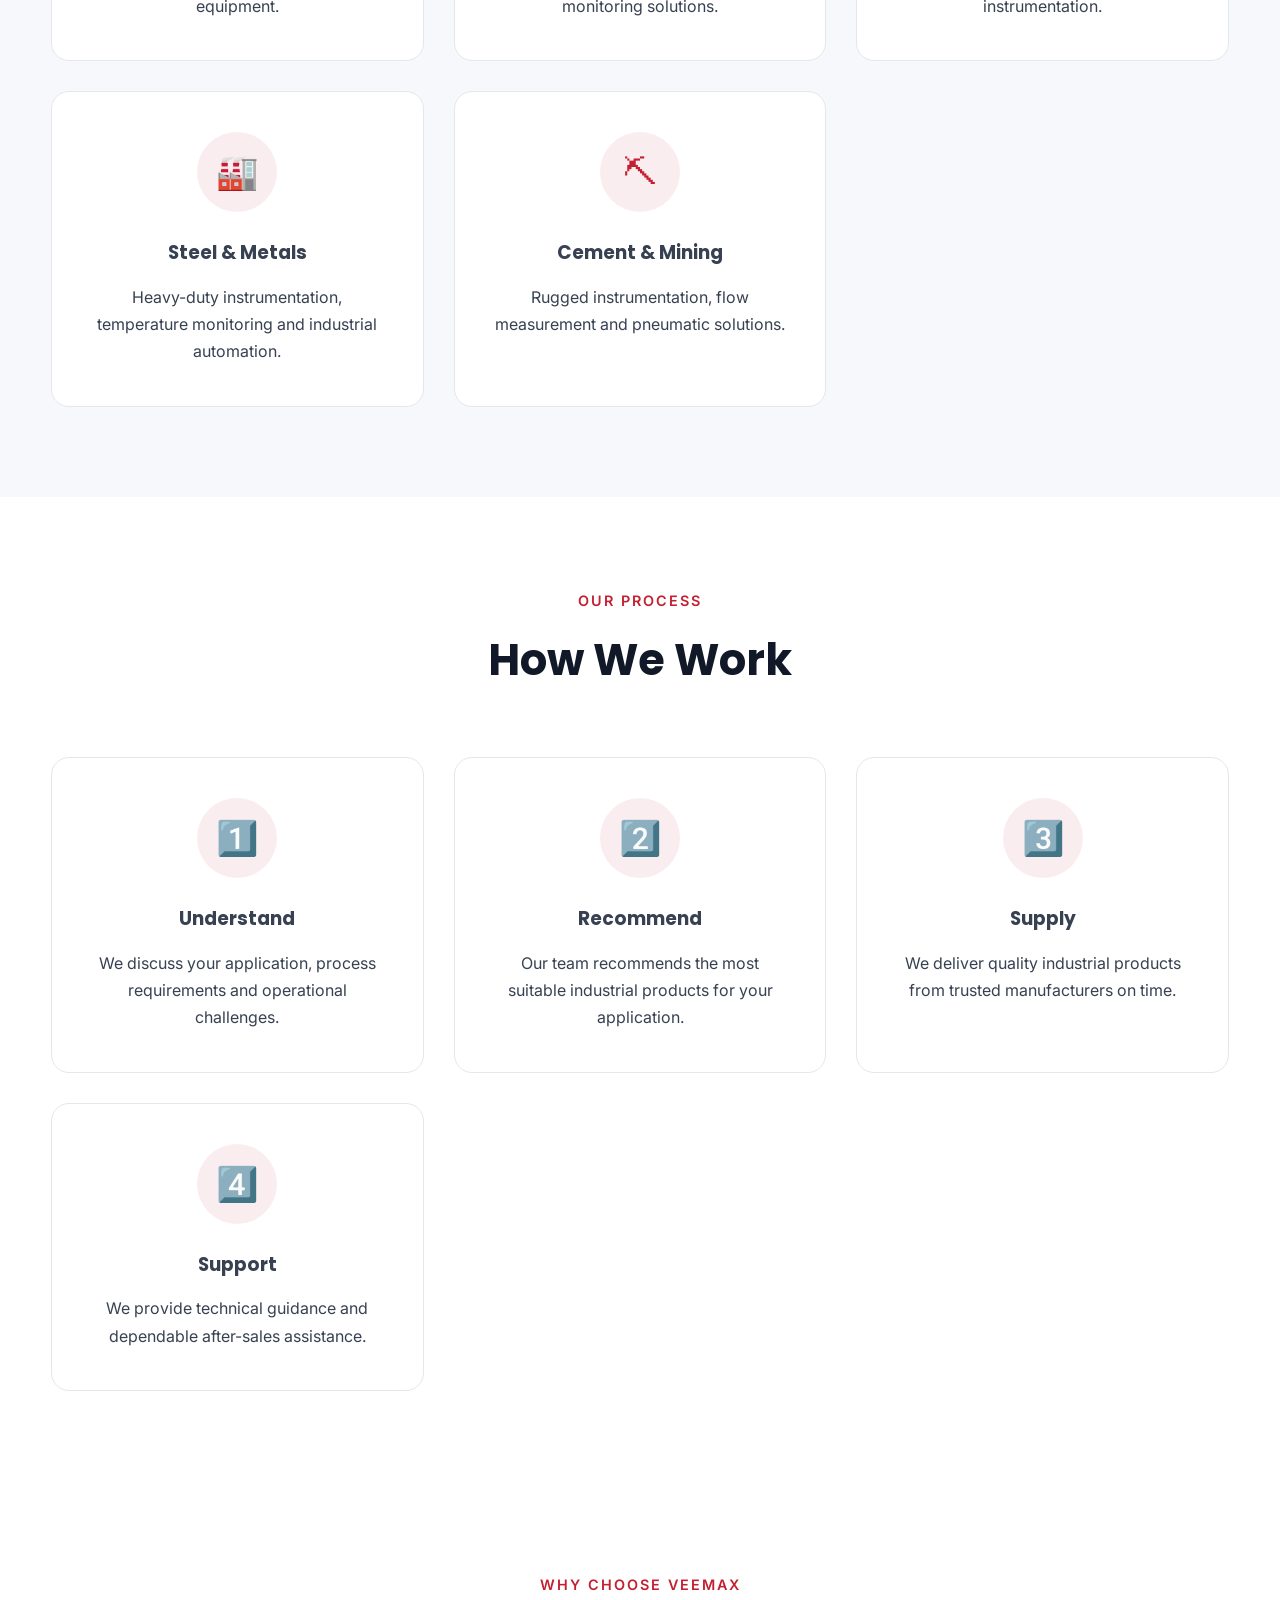
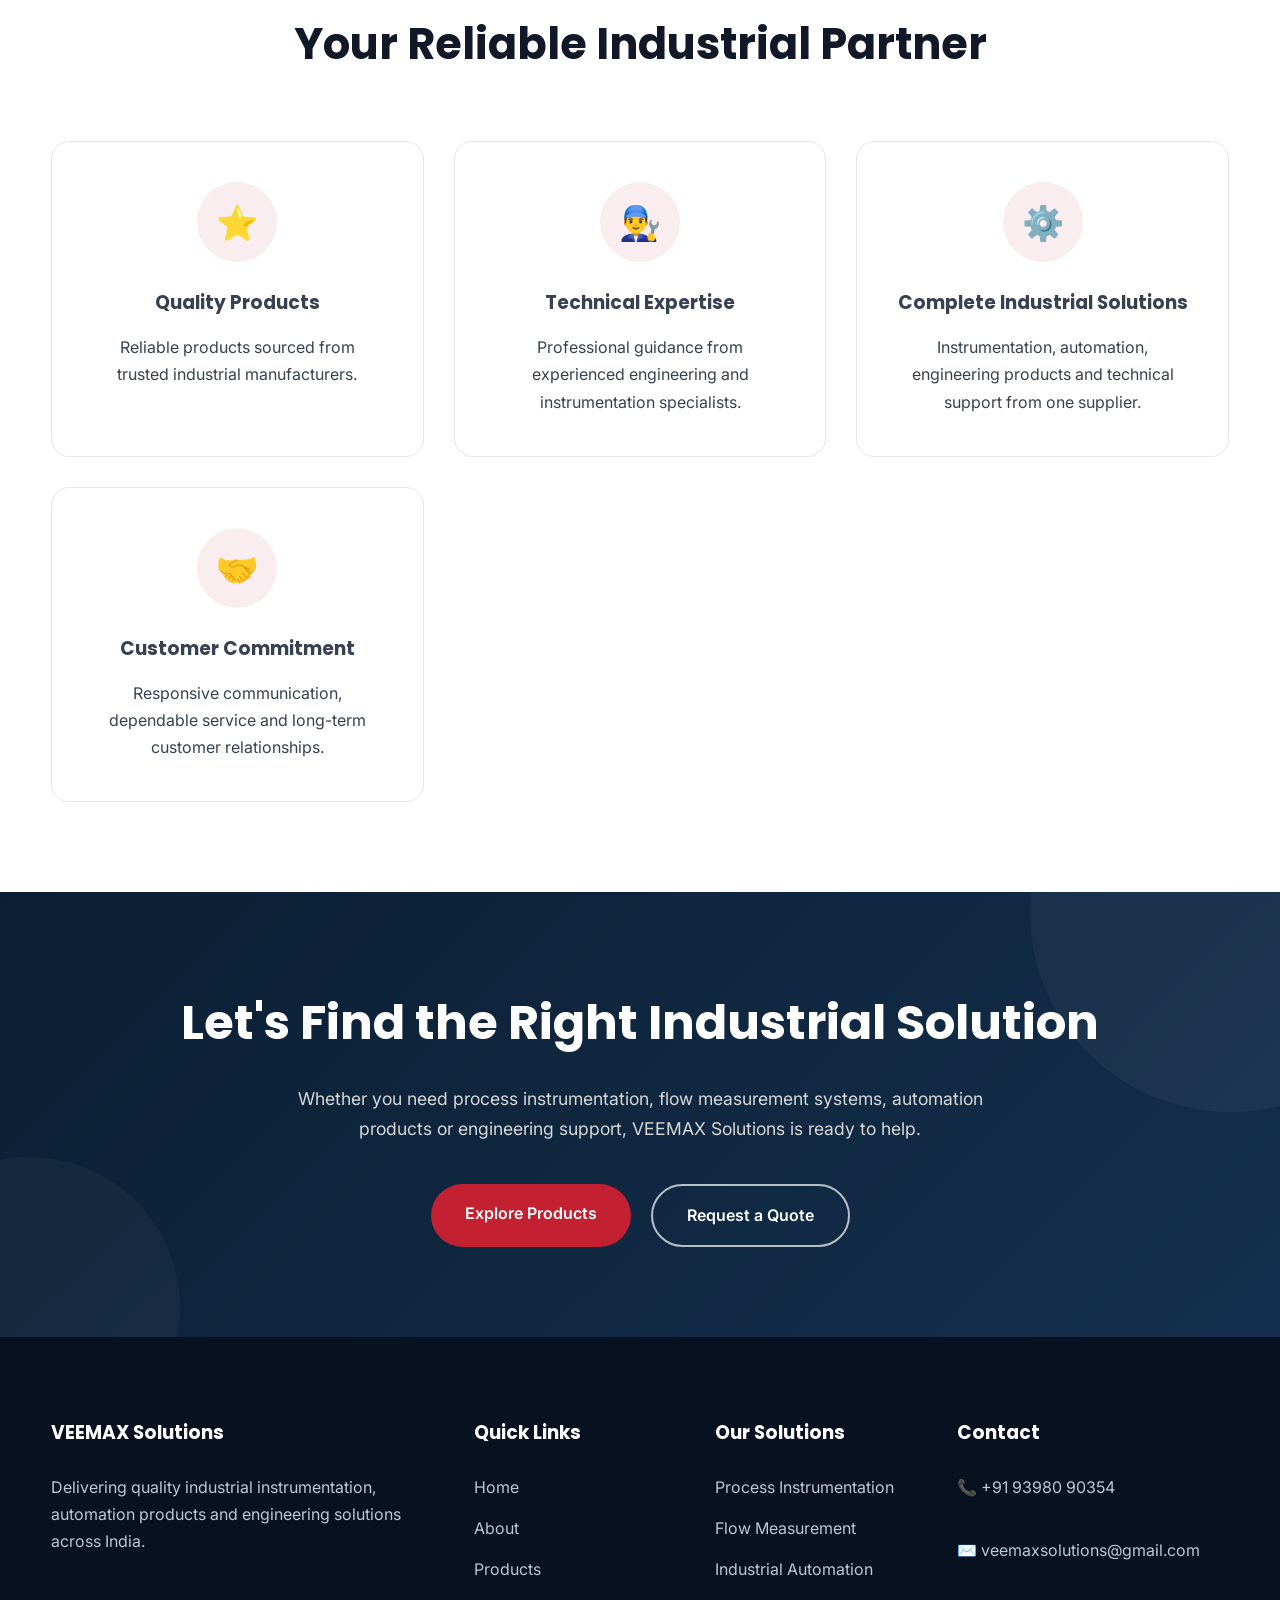
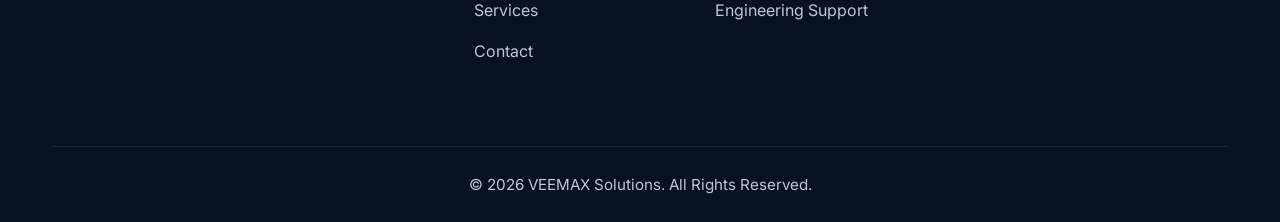
<file: services.html>
<!DOCTYPE html>
<html lang="en">

<head>

    <meta charset="UTF-8">

    <meta name="viewport"
          content="width=device-width, initial-scale=1.0">

    <title>Services | VEEMAX Solutions</title>

    <meta name="description"
          content="Industrial Instrumentation, Automation and Engineering Services from VEEMAX Solutions.">

    <link rel="stylesheet"
          href="css/style.css">

    <link rel="stylesheet"
          href="css/responsive.css">

</head>

<body>

<!-- ========================================= -->
<!-- HEADER -->
<!-- ========================================= -->

<header>

    <div class="container">

        <nav class="navbar">

            <a href="index.html"
               class="logo">

                <img src="images/logo_symbol.jpeg"
                     alt="VEEMAX Solutions Logo">

                <div class="logo-text">

                    <span>VEEMAX</span>

                    <small>Solutions</small>

                </div>

            </a>

            <ul class="nav-links">

                <li><a href="index.html">Home</a></li>

                <li><a href="about.html">About</a></li>

                <li><a href="products.html">Products</a></li>

                <li><a class="active"
                       href="services.html">Services</a></li>

                <li><a href="contact.html">Contact</a></li>

            </ul>

            <a href="contact.html"
               class="quote-btn">

                Get Quote

            </a>

            <div class="menu-toggle">

                ☰

            </div>

        </nav>

    </div>

</header>

<!-- ========================================= -->
<!-- PAGE HERO -->
<!-- ========================================= -->

<section class="page-hero">

    <div class="container">

        <h1>

            Industrial Solutions That Keep Your Operations Moving

        </h1>

        <p>

            VEEMAX Solutions delivers quality industrial products,
            process instrumentation,
            flow measurement systems
            and dependable engineering support
            for industries across India.

        </p>

    </div>

</section>

<!-- ========================================= -->
<!-- WHAT WE OFFER -->
<!-- ========================================= -->

<section class="about-company">

    <div class="container">

        <div class="about-grid">

            <div>

                <div class="section-title section-title-left">

                    <span>

                        What We Offer

                    </span>

                    <h2>

                        Complete Industrial Engineering Solutions

                    </h2>

                </div>

                <p class="lead">

                    We help industries improve efficiency,
                    reliability and process performance
                    through high-quality instrumentation,
                    automation products and engineering expertise.

                </p>

                <p>

                    Whether you're selecting a flow meter,
                    designing a process measurement system,
                    upgrading industrial automation,
                    or sourcing reliable engineering products,
                    VEEMAX Solutions provides dependable support
                    from product selection to after-sales service.

                </p>

                <p>

                    Our goal is to supply the right products,
                    backed by technical knowledge,
                    responsive customer service
                    and trusted industrial brands.

                </p>

            </div>

            <div class="glass-card">

                <h3>

                    Our Services Include

                </h3>

                <ul>

                    <li>✔ Industrial Automation</li>

                    <li>✔ Process Instrumentation</li>

                    <li>✔ Flow Measurement Systems</li>

                    <li>✔ Engineering Consultation</li>

                    <li>✔ Product Selection</li>

                    <li>✔ Technical Support</li>

                    <li>✔ After-Sales Assistance</li>

                    <li>✔ Industrial Product Supply</li>

                </ul>

            </div>

        </div>

    </div>

</section>

<!-- ========================================= -->
<!-- CORE SERVICES -->
<!-- ========================================= -->

<section class="features">

    <div class="container">

        <div class="section-title">

            <span>

                Core Services

            </span>

            <h2>

                Solutions Designed Around Your Requirements

            </h2>

        </div>

        <div class="feature-grid">

            <!-- Service 1 -->

            <div class="feature-card">

                <div class="feature-icon">

                    ⚙️

                </div>

                <h3>

                    Process Instrumentation

                </h3>

                <p>

                    Supply of flow,
                    pressure,
                    temperature
                    and level measurement instruments
                    for industrial processes.

                </p>

            </div>

            <!-- Service 2 -->

            <div class="feature-card">

                <div class="feature-icon">

                    📊

                </div>

                <h3>

                    Flow Measurement Solutions

                </h3>

                <p>

                    Flow meters,
                    rotameters,
                    flow switches,
                    accessories
                    and complete flow monitoring solutions.

                </p>

            </div>

            <!-- Service 3 -->

            <div class="feature-card">

                <div class="feature-icon">

                    🤖

                </div>

                <h3>

                    Industrial Automation

                </h3>

                <p>

                    Automation products,
                    control systems,
                    engineering components
                    and industrial process solutions.

                </p>

            </div>

            <!-- Service 4 -->

            <div class="feature-card">

                <div class="feature-icon">

                    🛠

                </div>

                <h3>

                    Engineering Consultation

                </h3>

                <p>

                    Professional guidance
                    for selecting suitable products
                    based on your application requirements.

                </p>

            </div>

            <!-- Service 5 -->

            <div class="feature-card">

                <div class="feature-icon">

                    🚚

                </div>

                <h3>

                    Industrial Product Supply

                </h3>

                <p>

                    Genuine industrial products
                    from trusted manufacturers
                    with dependable delivery
                    and customer support.

                </p>

            </div>

            <!-- Service 6 -->

            <div class="feature-card">

                <div class="feature-icon">

                    🤝

                </div>

                <h3>

                    Technical & After-Sales Support

                </h3>

                <p>

                    Ongoing customer assistance,
                    technical advice
                    and reliable after-sales service.

                </p>

            </div>

        </div>

    </div>

</section>
<!-- ========================================= -->
<!-- INDUSTRIES WE SUPPORT -->
<!-- ========================================= -->

<section class="industries">

    <div class="container">

        <div class="section-title">

            <span>

                Industries We Support

            </span>

            <h2>

                Solutions for Diverse Industrial Applications

            </h2>

            <p style="max-width:850px;margin:20px auto 0;">

                VEEMAX Solutions supplies industrial instrumentation,
                automation products and engineering equipment for a
                wide range of industrial sectors. We help customers
                select reliable solutions that improve process
                efficiency, safety and operational performance.

            </p>

        </div>

        <div class="feature-grid">

            <div class="feature-card">

                <div class="feature-icon">🛢</div>

                <h3>Oil & Gas</h3>

                <p>

                    Flow measurement, pressure monitoring,
                    level instrumentation and safety equipment.

                </p>

            </div>

            <div class="feature-card">

                <div class="feature-icon">🧪</div>

                <h3>Chemical & Petrochemical</h3>

                <p>

                    Process instrumentation,
                    flow measurement,
                    temperature and pressure monitoring.

                </p>

            </div>

            <div class="feature-card">

                <div class="feature-icon">💧</div>

                <h3>Water & Wastewater</h3>

                <p>

                    Electromagnetic flow meters,
                    water meters,
                    level instruments
                    and monitoring solutions.

                </p>

            </div>

            <div class="feature-card">

                <div class="feature-icon">⚡</div>

                <h3>Power & Energy</h3>

                <p>

                    Industrial automation,
                    control systems,
                    instrumentation
                    and monitoring equipment.

                </p>

            </div>

            <div class="feature-card">

                <div class="feature-icon">🍽</div>

                <h3>Food & Beverage</h3>

                <p>

                    Hygienic flow measurement,
                    process instrumentation
                    and industrial monitoring solutions.

                </p>

            </div>

            <div class="feature-card">

                <div class="feature-icon">💊</div>

                <h3>Pharmaceutical</h3>

                <p>

                    Laboratory equipment,
                    process monitoring
                    and precision instrumentation.

                </p>

            </div>

            <div class="feature-card">

                <div class="feature-icon">🏭</div>

                <h3>Steel & Metals</h3>

                <p>

                    Heavy-duty instrumentation,
                    temperature monitoring
                    and industrial automation.

                </p>

            </div>

            <div class="feature-card">

                <div class="feature-icon">⛏</div>

                <h3>Cement & Mining</h3>

                <p>

                    Rugged instrumentation,
                    flow measurement
                    and pneumatic solutions.

                </p>

            </div>

        </div>

    </div>

</section>

<!-- ========================================= -->
<!-- OUR PROCESS -->
<!-- ========================================= -->

<section class="features">

    <div class="container">

        <div class="section-title">

            <span>

                Our Process

            </span>

            <h2>

                How We Work

            </h2>

        </div>

        <div class="feature-grid">

            <div class="feature-card">

                <div class="feature-icon">

                    1️⃣

                </div>

                <h3>

                    Understand

                </h3>

                <p>

                    We discuss your application,
                    process requirements
                    and operational challenges.

                </p>

            </div>

            <div class="feature-card">

                <div class="feature-icon">

                    2️⃣

                </div>

                <h3>

                    Recommend

                </h3>

                <p>

                    Our team recommends
                    the most suitable industrial
                    products for your application.

                </p>

            </div>

            <div class="feature-card">

                <div class="feature-icon">

                    3️⃣

                </div>

                <h3>

                    Supply

                </h3>

                <p>

                    We deliver quality industrial
                    products from trusted manufacturers
                    on time.

                </p>

            </div>

            <div class="feature-card">

                <div class="feature-icon">

                    4️⃣

                </div>

                <h3>

                    Support

                </h3>

                <p>

                    We provide technical guidance
                    and dependable after-sales
                    assistance.

                </p>

            </div>

        </div>

    </div>

</section>

<!-- ========================================= -->
<!-- WHY CHOOSE VEEMAX -->
<!-- ========================================= -->

<section class="why-choose-us">

    <div class="container">

        <div class="section-title">

            <span>

                Why Choose VEEMAX

            </span>

            <h2>

                Your Reliable Industrial Partner

            </h2>

        </div>

        <div class="feature-grid">

            <div class="feature-card">

                <div class="feature-icon">

                    ⭐

                </div>

                <h3>

                    Quality Products

                </h3>

                <p>

                    Reliable products sourced from
                    trusted industrial manufacturers.

                </p>

            </div>

            <div class="feature-card">

                <div class="feature-icon">

                    👨‍🔧

                </div>

                <h3>

                    Technical Expertise

                </h3>

                <p>

                    Professional guidance
                    from experienced engineering
                    and instrumentation specialists.

                </p>

            </div>

            <div class="feature-card">

                <div class="feature-icon">

                    ⚙️

                </div>

                <h3>

                    Complete Industrial Solutions

                </h3>

                <p>

                    Instrumentation,
                    automation,
                    engineering products
                    and technical support
                    from one supplier.

                </p>

            </div>

            <div class="feature-card">

                <div class="feature-icon">

                    🤝

                </div>

                <h3>

                    Customer Commitment

                </h3>

                <p>

                    Responsive communication,
                    dependable service
                    and long-term customer relationships.

                </p>

            </div>

        </div>

    </div>

</section>

<!-- ========================================= -->
<!-- CTA -->
<!-- ========================================= -->

<section class="cta">

    <div class="container">

        <h2>

            Let's Find the Right Industrial Solution

        </h2>

        <p>

            Whether you need process instrumentation,
            flow measurement systems,
            automation products
            or engineering support,
            VEEMAX Solutions is ready to help.

        </p>

        <div class="cta-buttons">

            <a href="products.html"
               class="btn btn-primary">

                Explore Products

            </a>

            <a href="contact.html"
               class="btn btn-outline">

                Request a Quote

            </a>

        </div>

    </div>

</section>

<!-- ========================================= -->
<!-- FOOTER -->
<!-- ========================================= -->

<footer>

    <div class="container">

        <div class="footer-top">

            <div class="footer-column">

                <h3>VEEMAX Solutions</h3>

                <p>

                    Delivering quality industrial
                    instrumentation,
                    automation products
                    and engineering solutions
                    across India.

                </p>

            </div>

            <div class="footer-column">

                <h3>Quick Links</h3>

                <ul>

                    <li><a href="index.html">Home</a></li>

                    <li><a href="about.html">About</a></li>

                    <li><a href="products.html">Products</a></li>

                    <li><a href="services.html">Services</a></li>

                    <li><a href="contact.html">Contact</a></li>

                </ul>

            </div>

            <div class="footer-column">

                <h3>Our Solutions</h3>

                <ul>

                    <li>Process Instrumentation</li>

                    <li>Flow Measurement</li>

                    <li>Industrial Automation</li>

                    <li>Engineering Support</li>

                </ul>

            </div>

            <div class="footer-column">

                <h3>Contact</h3>

                <div class="footer-contact">

                    <p>📞 +91 93980 90354</p>

                    <p>✉️ veemaxsolutions@gmail.com</p>

                </div>

            </div>

        </div>

        <div class="footer-bottom">

            © 2026 VEEMAX Solutions. All Rights Reserved.

        </div>

    </div>

</footer>

<script src="js/main.js"></script>

</body>

</html>
</file>
<file: css/style.css>
/*==================================================
VEEMAX SOLUTIONS
Premium Industrial Website
Author : ChatGPT
Version : 1.0
==================================================*/

/*=========================
GOOGLE FONTS
=========================*/

@import url('https://fonts.googleapis.com/css2?family=Inter:wght@300;400;500;600;700&family=Poppins:wght@500;600;700;800&display=swap');

/*=========================
CSS VARIABLES
=========================*/

:root{

    --primary:#0B1F33;
    --secondary:#C32032;
    --accent:#E53935;

    --white:#ffffff;
    --light:#f7f8fb;
    --border:#e4e7eb;
    --text:#374151;
    --heading:#111827;

    --shadow-sm:
        0 4px 12px rgba(0,0,0,.05);

    --shadow:
        0 12px 35px rgba(0,0,0,.08);

    --shadow-lg:
        0 20px 60px rgba(0,0,0,.12);

    --radius:14px;

    --transition:.35s ease;

    --container:1320px;

}

/*=========================
RESET
=========================*/

*{
    margin:0;
    padding:0;
    box-sizing:border-box;
}

html{

    scroll-behavior:smooth;

}

body{

    font-family:'Inter',sans-serif;

    background:#fff;

    color:var(--text);

    line-height:1.7;

    overflow-x:hidden;

}

img{

    width:100%;

    display:block;

}

ul{

    list-style:none;

}

a{

    text-decoration:none;

    color:inherit;

}

button{

    border:none;

    cursor:pointer;

    font-family:inherit;

}

/*=========================
GLOBAL
=========================*/

.container{

    width:90%;

    max-width:var(--container);

    margin:auto;

}

section{

    padding:90px 0;

}

.section-title{

    text-align:center;

    margin-bottom:60px;

}

.section-title span{

    color:var(--secondary);

    font-weight:600;

    text-transform:uppercase;

    letter-spacing:2px;

    font-size:.9rem;

}

.section-title h2{

    font-family:'Poppins',sans-serif;

    color:var(--heading);

    font-size:2.7rem;

    margin-top:10px;

}

/*=========================
LOADER
=========================*/

#loader{

    position:fixed;

    inset:0;

    background:white;

    display:flex;

    flex-direction:column;

    justify-content:center;

    align-items:center;

    z-index:99999;

}

.loader-circle{

    width:70px;

    height:70px;

    border-radius:50%;

    border:5px solid #ddd;

    border-top:5px solid var(--secondary);

    animation:spin 1s linear infinite;

    margin-bottom:20px;

}

@keyframes spin{

    to{

        transform:rotate(360deg);

    }

}

/*=========================
HEADER
=========================*/

header{

    position:fixed;

    width:100%;

    top:0;

    left:0;

    z-index:999;

    background:rgba(255,255,255,.96);

    backdrop-filter:blur(16px);

    border-bottom:1px solid rgba(0,0,0,.05);

    transition:.3s;

}

.navbar{

    display:flex;

    justify-content:space-between;

    align-items:center;

    height:82px;

}

.logo{

    display:flex;

    align-items:center;

    gap:12px;

}

.logo img{

    height:60px;

    width:auto;
    object-fit:contain;
    flex-shrink:0;
}

.logo-text{

    display:flex;

    flex-direction: column;
    justify-content:center;
    line-height:1.1;

}
.logo span{

    font-family:'Poppins',sans-serif;

    color:var(--secondary);

    font-size:1.7rem;

    font-weight:800;
    margin-bottom: 0%;

}
.logo small{

    color:#666;

    font-size:.75rem;

    letter-spacing:1px;
    margin-top: 0%;
}



/*=========================
NAVIGATION
=========================*/

.nav-links{

    display:flex;

    gap:40px;

}

.nav-links a{

    position:relative;

    color:var(--heading);

    font-weight:600;

    transition:.3s;

}

.nav-links a:hover{

    color:var(--secondary);

}

.nav-links a::after{

    content:"";

    position:absolute;

    left:0;

    bottom:-8px;

    width:0;

    height:2px;

    background:var(--secondary);

    transition:.3s;

}

.nav-links a:hover::after,

.nav-links .active::after{

    width:100%;

}

.quote-btn{

    padding:14px 28px;

    border-radius:50px;

    background:var(--secondary);

    color:white;

    font-weight:600;

    transition:.35s;

    box-shadow:var(--shadow);

}

.quote-btn:hover{

    transform:translateY(-3px);

    background:#a41616;

}

.menu-toggle{

    display:none;

    font-size:30px;

    cursor:pointer;

}

/*=========================
HERO
=========================*/

.hero{

    position:relative;

    height:100vh;

    display:flex;

    align-items:center;

    background:url("../images/hero/hero.jpg") center center/cover no-repeat;

    overflow:hidden;

}

.overlay{

    position:absolute;

    inset:0;

    background:linear-gradient(
    90deg,
    rgba(8,18,35,.88),
    rgba(8,18,35,.55)
    );

}

.hero-grid{

    position:relative;

    z-index:2;

    display:grid;

    grid-template-columns:1.2fr .8fr;

    gap:60px;

    align-items:center;

}

.hero-tag{

    display:inline-block;

    color:#fff;

    background:rgba(255,255,255,.12);

    border:1px solid rgba(255,255,255,.25);

    padding:8px 20px;

    border-radius:30px;

    margin-bottom:25px;

    font-size:.85rem;

    letter-spacing:1px;

}

.hero h1{

    color:white;

    font-size:4rem;

    line-height:1.15;

    font-family:'Poppins',sans-serif;

    margin-bottom:25px;

}

.hero p{

    color:#ddd;

    font-size:1.15rem;

    max-width:650px;

    margin-bottom:40px;

}

.hero-buttons{

    display:flex;

    flex-wrap:wrap;

    gap:20px;

}

.btn{

    padding:16px 34px;

    border-radius:50px;

    font-weight:600;

    transition:.35s;

}

.btn-primary{

    background:var(--secondary);

    color:white;

}

.btn-primary:hover{

    background:#a41414;

    transform:translateY(-4px);

}

.btn-outline{

    border:2px solid rgba(255,255,255,.7);

    color:white;

}

.btn-outline:hover{

    background:white;

    color:var(--primary);

}

.btn-call{

    background:white;

    color:var(--primary);

}

.btn-call:hover{

    transform:translateY(-4px);

}

/*=========================
GLASS CARD
=========================*/

.glass-card{

    backdrop-filter:blur(18px);

    background:rgba(255,255,255,.08);

    border:1px solid rgba(255,255,255,.15);

    padding:40px;

    border-radius:20px;

    color:white;

    box-shadow:var(--shadow-lg);

}

.glass-card h3{

    font-size:2rem;

    margin-bottom:25px;

}

.glass-card ul{

    display:grid;

    gap:16px;

}

.glass-card li{

    padding-bottom:12px;

    border-bottom:1px solid rgba(255,255,255,.1);

}

/*=========================
BRANDS
=========================*/

.brands{

    background:#fff;

}

.brand-grid{

    display:grid;

    grid-template-columns:
    repeat(auto-fit,minmax(180px,1fr));

    gap:30px;

}

.brand-card{

    padding:35px;

    border:1px solid var(--border);

    border-radius:16px;

    background:white;

    text-align:center;

    font-weight:700;

    color:#555;

    transition:.35s;

    box-shadow:var(--shadow-sm);

}

.brand-card:hover{

    transform:translateY(-8px);

    color:var(--secondary);

    box-shadow:var(--shadow);

}

/* =========================================
   Brand cards — blurred logo image behind
   the brand name, using a real <img> tag
========================================= */

.brand-card {
    position: relative;
    overflow: hidden;
    display: flex;
    align-items: center;
    justify-content: center;
    min-height: 110px;
    padding: 20px;
    text-align: center;
    border-radius: 10px;
    background-color: #f5f5f5;
}

.brand-card-logo {
    position: absolute;
    inset: 0;
    width: 100%;
    height: 100%;
    object-fit: contain;
    padding: 6px;
    filter: blur(0.5px);
    opacity: 0.9;
    z-index: 0;
}

/* soft white wash so the name stays fully legible over the logo */
.brand-card::after {
    content: "";
    position: absolute;
    inset: 0;
    background: rgba(255, 255, 255, 0.35);
    z-index: 1;
}

.brand-card span {
    position: relative;
    z-index: 2;
    font-weight: 700;
    color: #1a1a1a;
    text-shadow:
        0 1px 3px rgba(255, 255, 255, 0.9),
        0 0 8px rgba(255, 255, 255, 0.9);
}

.brand-card:hover .brand-card-logo {
    opacity: 0.95;
    filter: blur(1px);
}

.brand-card:hover {
    transform: translateY(-8px);
    box-shadow: var(--shadow);
}
/*==================================================
STATISTICS
==================================================*/

.stats{

    background:#f7f8fb;

}

.stats-grid{

    display:grid;

    grid-template-columns:repeat(4,1fr);

    gap:30px;

}

.stat-box{

    background:#fff;

    padding:45px 30px;

    border-radius:18px;

    text-align:center;

    box-shadow:var(--shadow-sm);

    transition:var(--transition);

    border:1px solid var(--border);

}

.stat-box:hover{

    transform:translateY(-10px);

    box-shadow:var(--shadow);

}

.stat-box h2{

    font-size:3rem;

    font-family:'Poppins',sans-serif;

    color:var(--secondary);

    margin-bottom:10px;

}

.stat-box p{

    color:var(--text);

    font-weight:600;

}
/*==================================================
ABOUT PAGE
==================================================*/

.lead{
    font-size:1.2rem;
    color:#555;
    margin-bottom:30px;
}
.page-hero{
    padding:140px 0 70px;
    background:var(--light);
}

.page-hero h1{
    margin:15px 0;
    font-size:3.2rem;
    font-family:'Poppins',sans-serif;
    color:var(--heading);
}

.page-hero p{
    max-width:750px;
    font-size:1.1rem;
    color:var(--text);
}
.about-company{
    background:#fff;
    padding-top:60px;
}

.about-grid{

    display:grid;
    grid-template-columns:1.8fr 1fr;
    gap:60px;
    align-items:start;

}

.about-company p{

    margin-bottom:20px;
    color:var(--text);
    font-size:1.05rem;

}

.about-company .glass-card{

    background:#fff;
    color:var(--text);

    border:1px solid var(--border);

    border-radius:18px;

    padding:35px;

    box-shadow:var(--shadow);

    backdrop-filter:none;

}

.about-company .glass-card h3{

    color:var(--heading);
    font-size:1.5rem;
    margin-bottom:25px;

}

.about-company .glass-card ul{

    display:grid;
    gap:16px;

}

.about-company .glass-card li{

    border-bottom:1px solid var(--border);
    padding-bottom:12px;

}

@media(max-width:992px){

    .about-grid{

        grid-template-columns:1fr;

    }

}
/*==================================================
PRODUCT CATEGORIES
==================================================*/

.categories{

    background:#fff;

}

.category-grid{

    display:grid;

    grid-template-columns:repeat(auto-fit,minmax(280px,1fr));

    gap:30px;

}

.category-card{

    background:#fff;

    border-radius:18px;

    overflow:hidden;

    border:1px solid var(--border);

    transition:.4s;

    box-shadow:var(--shadow-sm);

}

.category-card:hover{

    transform:translateY(-10px);

    box-shadow:var(--shadow-lg);

}

.category-image{

    height:220px;

    overflow:hidden;

}

.category-image img{

    height:100%;

    object-fit:cover;

    transition:.6s;

}

.category-card:hover img{

    transform:scale(1.08);

}

.category-content{

    padding:30px;

}

.category-content h3{

    font-family:'Poppins',sans-serif;

    color:var(--heading);

    margin-bottom:15px;

    font-size:1.4rem;

}

.category-content p{

    color:var(--text);

    margin-bottom:25px;

}

.category-content a{

    color:var(--secondary);

    font-weight:700;

}

/* "Our Specialty" badge — Boilers, Burners, Thermic Fluid card */

.category-card-featured {
    border: 2px solid #b8202e;
    box-shadow: 0 8px 24px rgba(184, 32, 46, 0.15);
}

.category-card-featured .category-image {
    position: relative;
}

.category-badge {
    position: absolute;
    top: 12px;
    left: 12px;
    z-index: 2;
    background: #b8202e;
    color: #fff;
    font-size: 0.75rem;
    font-weight: 700;
    letter-spacing: 0.05em;
    text-transform: uppercase;
    padding: 6px 12px;
    border-radius: 20px;
}

/*==================================================
INDUSTRIES
==================================================*/

.industries{

    background:var(--light);

}

.industry-grid{

    display:grid;

    grid-template-columns:repeat(auto-fit,minmax(250px,1fr));

    gap:30px;

}

.industry-card{

    background:#fff;

    border-radius:16px;

    overflow:hidden;

    transition:.4s;

    box-shadow:var(--shadow-sm);

}

.industry-card:hover{

    transform:translateY(-8px);

    box-shadow:var(--shadow);

}

.industry-card img{

    height:220px;

    object-fit:cover;

}

.industry-content{

    padding:25px;

}

.industry-content h3{

    margin-bottom:15px;

    font-family:'Poppins',sans-serif;

}

.industry-content p{

    margin-bottom:20px;

}

.industry-content a{

    color:var(--secondary);

    font-weight:700;

}

/*==================================================
WHY CHOOSE US
==================================================*/

.features{

    background:#fff;

}

.feature-grid{

    display:grid;

    grid-template-columns:repeat(auto-fit,minmax(280px,1fr));

    gap:30px;

}

.feature-card{

    padding:40px;

    border-radius:18px;

    border:1px solid var(--border);

    text-align:center;

    transition:.35s;

    background:#fff;

}

.feature-card:hover{

    transform:translateY(-10px);

    box-shadow:var(--shadow);

}

.feature-icon{

    width:80px;

    height:80px;

    margin:auto;

    border-radius:50%;

    display:flex;

    align-items:center;

    justify-content:center;

    background:rgba(195,32,50,.08);

    color:var(--secondary);

    font-size:34px;

    margin-bottom:25px;

}

.feature-card h3{

    margin-bottom:15px;

    font-family:'Poppins',sans-serif;

}

.feature-card p{

    color:var(--text);

}
/*==================================================
FEATURED PRODUCTS
==================================================*/

.products{

    background:#f7f8fb;

}

.product-grid{

    display:grid;

    grid-template-columns:repeat(auto-fit,minmax(320px,1fr));

    gap:35px;

}

.product-card{

    background:#fff;

    border-radius:18px;

    overflow:hidden;

    transition:.4s;

    border:1px solid var(--border);

    box-shadow:var(--shadow-sm);

}

.product-card:hover{

    transform:translateY(-10px);

    box-shadow:var(--shadow-lg);

}

.product-image{

    height:260px;

    overflow:hidden;

}

.product-image img{

    width:100%;

    height:100%;

    object-fit:cover;

    transition:.6s;

}

.product-card:hover img{

    transform:scale(1.08);

}

.product-content{

    padding:30px;

}

.product-content h3{

    font-family:'Poppins',sans-serif;

    margin-bottom:15px;

}

.product-content p{

    margin-bottom:25px;

    color:var(--text);

}

.product-actions{

    display:flex;

    gap:15px;

    flex-wrap:wrap;

}

.product-btn{

    padding:12px 22px;

    border-radius:40px;

    background:var(--secondary);

    color:#fff;

    transition:.3s;

    font-size:.9rem;

}

.product-btn:hover{

    background:#9f1717;

}

.secondary-btn{

    background:#eef2f7;

    color:var(--heading);

}

.secondary-btn:hover{

    background:#dde4ed;

}
/*==================================================
TESTIMONIALS
==================================================*/

.testimonials{

    background:#fff;

}

.testimonial-grid{

    display:grid;

    grid-template-columns:repeat(auto-fit,minmax(360px,1fr));

    gap:35px;

}

.testimonial{

    padding:40px;

    border-radius:18px;

    border:1px solid var(--border);

    background:#fff;

    box-shadow:var(--shadow-sm);

    transition:.35s;

}

.testimonial:hover{

    transform:translateY(-8px);

    box-shadow:var(--shadow);

}

.quote{

    font-size:4rem;

    color:rgba(195,32,50,.15);

    line-height:1;

}

.testimonial p{

    margin:20px 0;

}

.client{

    display:flex;

    align-items:center;

    gap:15px;

}

.client img{

    width:60px;

    height:60px;

    border-radius:50%;

    object-fit:cover;

}

.client h4{

    font-family:'Poppins',sans-serif;

}

.client span{

    font-size:.9rem;

    color:#777;

}
/*==================================================
CALL TO ACTION
==================================================*/

.cta{

    background:linear-gradient(
        135deg,
        var(--primary),
        #142f4d
    );

    color:#fff;

    text-align:center;

    position:relative;

    overflow:hidden;

}

.cta::before{

    content:"";

    position:absolute;

    width:400px;
    height:400px;

    background:rgba(255,255,255,.04);

    border-radius:50%;

    top:-180px;
    right:-150px;

}

.cta::after{

    content:"";

    position:absolute;

    width:300px;
    height:300px;

    background:rgba(255,255,255,.03);

    border-radius:50%;

    left:-120px;
    bottom:-120px;

}

.cta .container{

    position:relative;
    z-index:2;

}

.cta h2{

    font-size:3rem;

    font-family:'Poppins',sans-serif;

    margin-bottom:20px;

}

.cta p{

    max-width:700px;

    margin:0 auto 40px;

    color:#d9d9d9;

    font-size:1.1rem;

}

.cta-buttons{

    display:flex;

    justify-content:center;

    gap:20px;

    flex-wrap:wrap;

}
/*==================================================
FOOTER
==================================================*/

footer{

    background:#07111f;

    color:#bfc7d4;

}

.footer-top{

    display:grid;

    grid-template-columns:
        2fr
        1fr
        1fr
        1.5fr;

    gap:60px;

    padding:80px 0;

}

.footer-column h3{

    color:#fff;

    margin-bottom:25px;

    font-family:'Poppins',sans-serif;

}

.footer-column p{

    margin-bottom:18px;

}

.footer-column ul{

    display:grid;

    gap:14px;

}

.footer-column ul li a{

    transition:.3s;

}

.footer-column ul li a:hover{

    color:white;

    padding-left:8px;

}

.footer-contact{

    display:grid;

    gap:18px;

}

.footer-bottom{

    border-top:1px solid rgba(255,255,255,.08);

    padding:25px 0;

    text-align:center;

    font-size:.95rem;

}
/*==================================================
CONTACT
==================================================*/

.contact-grid{

    display:grid;

    grid-template-columns:
        1fr
        1fr;

    gap:50px;

}

.contact-card{

    background:white;

    padding:35px;

    border-radius:18px;

    box-shadow:var(--shadow-sm);

    border:1px solid var(--border);

}

.contact-info{

    display:grid;

    gap:22px;

}

.info-item{

    display:flex;

    align-items:flex-start;

    gap:20px;

}

.info-icon{

    width:60px;

    height:60px;

    border-radius:50%;

    background:#f3f4f6;

    display:flex;

    justify-content:center;

    align-items:center;

    color:var(--secondary);

    font-size:24px;

}

.info-content h4{

    margin-bottom:6px;

    color:var(--heading);

}
/*==================================================
FORMS
==================================================*/

form{

    display:grid;

    gap:22px;

}

input,
textarea,
select{

    width:100%;

    padding:16px 20px;

    border:1px solid var(--border);

    border-radius:12px;

    font-size:15px;

    font-family:inherit;

    transition:.3s;

    background:white;

}

textarea{

    min-height:170px;

    resize:vertical;

}

input:focus,
textarea:focus,
select:focus{

    outline:none;

    border-color:var(--secondary);

    box-shadow:0 0 0 4px rgba(195,32,50,.08);

}
/*==================================================
FLOATING BUTTONS
==================================================*/

.whatsapp-btn{

    position:fixed;

    right:25px;

    bottom:25px;

    width:62px;

    height:62px;

    border-radius:50%;

    background:#25D366;

    color:white;

    display:flex;

    justify-content:center;

    align-items:center;

    font-size:30px;

    z-index:999;

    box-shadow:var(--shadow);

    transition:.3s;

}

.whatsapp-btn:hover{

    transform:scale(1.1);

}

.back-top{

    position:fixed;

    right:25px;

    bottom:105px;

    width:55px;

    height:55px;

    border-radius:50%;

    background:var(--secondary);

    color:white;

    display:flex;

    justify-content:center;

    align-items:center;

    cursor:pointer;

    opacity:0;

    visibility:hidden;

    transition:.3s;

    box-shadow:var(--shadow);

}

.back-top.active{

    opacity:1;

    visibility:visible;

}
/*==================================================
CONTACT PAGE
==================================================*/

/* Contact Section */

.contact-section{
    background:#fff;
}

.contact-section .glass-card{
    background:#fff;
    color:var(--text);
    border:1px solid var(--border);
    backdrop-filter:none;
    box-shadow:var(--shadow);
    align-self:start;
    transition:.35s;
}

.contact-section .glass-card:hover{
    transform:translateY(-5px);
    box-shadow:var(--shadow-lg);
}

.contact-section .glass-card h2,
.contact-section .glass-card h3{
    color:var(--heading);
}

.contact-section hr{
    margin:25px 0;
    border:none;
    border-top:1px solid var(--border);
}
.contact-section .glass-card h3{
    margin-top:28px;
    margin-bottom:10px;
    color:var(--heading);
}

.contact-section .glass-card p{
    margin-bottom:12px;
}

.contact-section .glass-card .btn{
    margin-top:20px;
}

.contact-section .btn{
    width:100%;
    justify-content:center;
}
/*==================================================
LOCATION SECTION
==================================================*/

.location-section{
    background:var(--light);
}
.location-section hr{

    border:none;

    border-top:1px solid var(--border);

    margin:25px 0;

}
.location-section .glass-card{
    background:#fff;
    color:var(--text);
    border:1px solid var(--border);
    backdrop-filter:none;
    box-shadow:var(--shadow);
}

.location-section .glass-card h3{
    color:var(--heading);
}

.location-section .glass-card p{
    color:var(--text);
}

.location-section .glass-card strong{
    color:var(--heading);
}
.location-section .btn-outline{

    border:2px solid var(--secondary);

    color:var(--secondary);

}

.location-section .btn-outline:hover{

    background:var(--secondary);

    color:#fff;

}
.map-container{
    overflow:hidden;
    border-radius:18px;
    border:1px solid var(--border);
    box-shadow:var(--shadow);
}

.map-container iframe{
    display:block;
    width:100%;
    height:420px;
}
.office-info{
    margin:30px 0;
}

.office-item{
    display:flex;
    align-items:flex-start;
    gap:18px;
    margin-bottom:24px;
}

.office-icon{
    width:52px;
    height:52px;
    border-radius:50%;
    background:rgba(195,32,50,.08);
    color:var(--secondary);
    display:flex;
    align-items:center;
    justify-content:center;
    font-size:22px;
    flex-shrink:0;
}

.office-item h4{
    color:var(--heading);
    margin-bottom:5px;
    font-size:1rem;
}

.office-item p{
    margin:0;
    color:var(--text);
}
/*==================================================
FAQ
==================================================*/

.faq-section{
    background:#fff;
}

.faq-list{
    display:grid;
    gap:25px;
}

.faq-list .glass-card{
    background:#fff;
    color:var(--text);
    border:1px solid var(--border);
    backdrop-filter:none;
    box-shadow:var(--shadow-sm);
    transition:.35s;
}

.faq-list .glass-card:hover{
    transform:translateY(-6px);
    box-shadow:var(--shadow);
}

.faq-list h3{
    color:var(--heading);
    font-size:1.2rem;
    margin-bottom:15px;
}

/*==================================================
LEFT SECTION TITLE
==================================================*/

.section-title-left{
    text-align:left;
    margin-bottom:35px;
}

.section-title-left h2{
    margin-top:10px;
}

.section-title-left p{
    margin-top:15px;
}

/*==================================================
CONTACT FORM
==================================================*/

.contact-form{
    display:grid;
    gap:20px;
}

.contact-form button{
    justify-self:flex-start;
}

/*==================================================
RESPONSIVE (in-page, section-specific)
==================================================*/

@media(max-width:992px){

    .map-container iframe{
        height:350px;
    }

}

@media(max-width:768px){

    .section-title-left{
        text-align:center;
    }

    .contact-form button{
        width:100%;
    }

    .map-container iframe{
        height:300px;
    }

}
/*==================================================
SCROLL ANIMATIONS
==================================================*/

.fade-up{

    opacity:0;

    transform:translateY(60px);

    transition:.8s ease;

}

.fade-left{

    opacity:0;

    transform:translateX(-60px);

    transition:.8s ease;

}

.fade-right{

    opacity:0;

    transform:translateX(60px);

    transition:.8s ease;

}

.show{

    opacity:1;

    transform:translate(0);

}
/*==================================================
UTILITY CLASSES
==================================================*/

.text-center{

    text-align:center;

}

.mt-1{margin-top:10px;}
.mt-2{margin-top:20px;}
.mt-3{margin-top:30px;}
.mt-4{margin-top:40px;}
.mt-5{margin-top:50px;}

.mb-1{margin-bottom:10px;}
.mb-2{margin-bottom:20px;}
.mb-3{margin-bottom:30px;}
.mb-4{margin-bottom:40px;}
.mb-5{margin-bottom:50px;}

.py{

    padding:90px 0;

}

.hidden{

    display:none;

}
/*==================================================
EXTRAS
==================================================*/

::selection{

    background:var(--secondary);

    color:white;

}

::-webkit-scrollbar{

    width:10px;

}

::-webkit-scrollbar-track{

    background:#f3f4f6;

}

::-webkit-scrollbar-thumb{

    background:var(--secondary);

    border-radius:10px;

}
/* Ripple */

.btn{

position:relative;

overflow:hidden;

}

.ripple{

position:absolute;

border-radius:50%;

background:rgba(255,255,255,.35);

transform:scale(0);

animation:ripple .6s linear;

pointer-events:none;

}

@keyframes ripple{

to{

transform:scale(4);

opacity:0;

}

}

/* Sticky Header */

header.sticky{

box-shadow:0 12px 35px rgba(0,0,0,.08);

}


img{

opacity:1;

transform:none;

}

/*==================================================
PRODUCTS PAGE
==================================================*/

.products-page{
    padding:60px 0;
}

/*=========================
Toolbar
=========================*/

.products-toolbar{
    display:flex;
    justify-content:space-between;
    align-items:center;
    gap:20px;
    margin-bottom:30px;
    flex-wrap:wrap;
}

.search-box{
    flex:1;
}

.search-box input{
    width:100%;
    max-width:420px;
    padding:14px 20px;
    border:1px solid #ddd;
    border-radius:10px;
    font-size:16px;
    outline:none;
    transition:.3s;
}

.search-box input:focus{
    border-color:#0056b3;
    box-shadow:0 0 0 3px rgba(0,86,179,.15);
}

#productCount{
    font-weight:600;
    color:#555;
}

/*=========================
Category Buttons
=========================*/

.category-filters{
    display:flex;
    flex-wrap:wrap;
    gap:12px;
    margin-bottom:40px;
}

.category-btn{

    background:#fff;

    border:1px solid #d9d9d9;

    border-radius:30px;

    padding:10px 22px;

    cursor:pointer;

    transition:.3s;

    font-size:15px;

    font-weight:500;

}

.category-btn:hover{

    background:#0056b3;

    color:#fff;

    border-color:#0056b3;

}

.category-btn.active{

    background:#0056b3;

    color:#fff;

    border-color:#0056b3;

}

/*=========================
Products Grid
=========================*/

.products-grid{

    display:grid;

    grid-template-columns:repeat(auto-fit,minmax(270px,1fr));

    gap:30px;

}

/*=========================
Card
=========================*/

.product-card{

    background:#fff;

    border-radius:15px;

    overflow:hidden;

    box-shadow:0 8px 25px rgba(0,0,0,.08);

    transition:.35s;

    display:flex;

    flex-direction:column;

}

.product-card:hover{

    transform:translateY(-8px);

    box-shadow:0 18px 35px rgba(0,0,0,.15);

}

.product-image{

    height:230px;

    display:flex;

    align-items:center;

    justify-content:center;

    background:#f7f8fa;

    overflow:hidden;

}

.product-image img{

    width:100%;

    height:100%;

    object-fit:contain;

    padding:18px;

}

.product-content{

    padding:22px;

}

.product-category{

    display:inline-block;

    background:#eef5ff;

    color:#0056b3;

    padding:5px 12px;

    border-radius:20px;

    font-size:13px;

    margin-bottom:15px;

    font-weight:600;

}

/* Featured Tag */

.featured-tag{

    display:inline-block;

    margin-top:10px;

    margin-bottom:15px;

    padding:6px 14px;

    border-radius:20px;

    background:#fff4d6;

    color:#b8860b;

    font-size:13px;

    font-weight:600;

}

.product-content h3{

    font-size:20px;

    line-height:1.4;

    margin-bottom:25px;

    min-height:56px;

}

/*=========================
Buttons
=========================*/

.product-btn{

    display:inline-block;

    width:100%;

    text-align:center;

    padding:12px;

    border:none;

    border-radius:8px;

    background:#0056b3;

    color:#fff;

    cursor:pointer;

    transition:.3s;

    font-size:15px;

    text-decoration:none;

}

.product-btn:hover{

    background:#003d80;

}

/*=========================
No Products
=========================*/

.no-products{

    grid-column:1/-1;

    text-align:center;

    padding:80px 20px;

}

.no-products h2{

    color:#888;

}

/*=========================
Modal
=========================*/

.product-modal{

    position:fixed;

    inset:0;

    background:rgba(0,0,0,.65);

    display:none;

    justify-content:center;

    align-items:center;

    z-index:9999;

    padding:25px;

}

.product-modal.show{

    display:flex;

}

.modal-content{

    background:#fff;

    max-width:700px;

    width:100%;

    border-radius:15px;

    padding:35px;

    position:relative;

    animation:popup .25s ease;

}

@keyframes popup{

    from{

        opacity:0;

        transform:scale(.92);

    }

    to{

        opacity:1;

        transform:scale(1);

    }

}

.close-modal{

    position:absolute;

    top:15px;

    right:18px;

    border:none;

    background:none;

    font-size:32px;

    cursor:pointer;

}

.modal-content img{

    width:100%;

    max-height:380px;

    object-fit:contain;

    margin-bottom:25px;

}

.modal-content h2{

    margin-bottom:15px;

}

.modal-content p{

    margin-bottom:20px;

}

/*=========================
Responsive
=========================*/

@media(max-width:768px){

.products-toolbar{

    flex-direction:column;

    align-items:stretch;

}

.search-box input{

    max-width:100%;

}

.products-grid{

    grid-template-columns:1fr;

}

.modal-content{

    padding:25px;

}

}
</file>
<file: css/responsive.css>
/*=========================================
LARGE DESKTOP
=========================================*/

@media (max-width:1400px){

.container{

    width:92%;

}

.hero h1{

    font-size:3.7rem;

}

}

/*=========================================
LAPTOP
=========================================*/

@media (max-width:1200px){

.hero-grid{

    grid-template-columns:1fr;

    gap:50px;

}

.hero{

    height:auto;

    padding:170px 0 120px;

}

.hero-card{

    max-width:600px;

}

.stats-grid{

    grid-template-columns:repeat(2,1fr);

}

.footer-top{

    grid-template-columns:
    repeat(2,1fr);

    gap:50px;

}

.contact-grid{

    grid-template-columns:1fr;

}

}
/*=========================================
TABLET (992px)
=========================================*/

@media (max-width:992px){

.section-title h2{

    font-size:2.2rem;

}

.hero h1{

    font-size:3rem;

}

.hero p{

    font-size:1rem;

}

.nav-links{

    position:fixed;

    top:82px;

    right:-100%;

    width:300px;

    height:calc(100vh - 82px);

    background:#fff;

    flex-direction:column;

    padding:40px;

    gap:25px;

    box-shadow:-10px 0 30px rgba(0,0,0,.08);

    transition:.35s;

}

.nav-links.active{

    right:0;

}

.menu-toggle{

    display:block;

}

.quote-btn{

    display:none;

}

.category-grid,

.product-grid,

.feature-grid,

.industry-grid,

.brand-grid{

    grid-template-columns:
    repeat(2,1fr);

}

/* Products page */

.products-toolbar {
    flex-direction: column;
    align-items: stretch;
    gap: 20px;
}

.search-box input {
    max-width: 100%;
}

.category-filters {
    justify-content: center;
}

.products-grid {
    grid-template-columns: repeat(2, 1fr);
    gap: 25px;
}

.modal-content {
    max-width: 90%;
}

}
/*=========================================
MOBILE (768px)
=========================================*/

@media (max-width:768px){

section{

    padding:70px 0;

}

.hero{

    text-align:center;

}

.hero-grid{

    grid-template-columns:1fr;

}

.hero h1{

    font-size:2.5rem;

}

.hero-buttons{

    justify-content:center;

}

.hero-card{

    width:100%;

}

.glass-card{

    padding:30px;

}

.section-title h2{

    font-size:2rem;

}

.stats-grid{

    grid-template-columns:1fr;

}

.category-grid,

.product-grid,

.brand-grid,

.feature-grid,

.industry-grid,

.testimonial-grid{

    grid-template-columns:1fr;

}

.footer-top{

    grid-template-columns:1fr;

}

.cta h2{

    font-size:2.2rem;

}

.cta-buttons{

    flex-direction:column;

    align-items:center;

}

.btn{

    width:100%;

    text-align:center;

}

.contact-grid{

    grid-template-columns:1fr;

}

/* Products page */

.products-page {
    padding: 50px 0;
}

.products-grid {
    grid-template-columns: 1fr;
}

.category-filters {
    gap: 10px;
}

.category-btn {
    padding: 10px 18px;
    font-size: 14px;
}

.product-image {
    height: 220px;
}

.product-content {
    padding: 20px;
}

.product-content h3 {
    font-size: 18px;
    min-height: auto;
}

.modal-content {
    padding: 25px;
}

.modal-content img {
    max-height: 260px;
}

}
/*=========================================
SMALL MOBILE (576px)
=========================================*/

@media (max-width:576px){

.hero{

    padding-top:140px;

}

.hero h1{

    font-size:2.1rem;

}

.hero-tag{

    font-size:.75rem;

}

.section-title{

    margin-bottom:40px;

}

.section-title h2{

    font-size:1.8rem;

}

.stat-box{

    padding:35px 20px;

}

.stat-box h2{

    font-size:2.3rem;

}

.brand-card{

    padding:25px;

}

.category-content,

.product-content{

    padding:25px;

}

.glass-card{

    padding:25px;

}

.glass-card h3{

    font-size:1.5rem;

}

.whatsapp-btn{

    width:55px;

    height:55px;

    font-size:26px;

}

.back-top{

    width:50px;

    height:50px;

}

/* Products page */

.products-toolbar {
    gap: 15px;
}

.search-box input {
    padding: 12px 16px;
    font-size: 15px;
}

#productCount {
    text-align: center;
}

.category-filters {
    justify-content: center;
}

.category-btn {
    width: auto;
    font-size: 13px;
    padding: 9px 16px;
}

.product-card {
    border-radius: 12px;
}

.product-image {
    height: 200px;
}

.modal-content {
    padding: 20px;
}

.close-modal {
    font-size: 28px;
}

}
/*=========================================
ULTRA WIDE
=========================================*/

@media (min-width:1700px){

.container{

    max-width:1500px;

}

.hero h1{

    font-size:5rem;

}

.section-title h2{

    font-size:3.4rem;

}

}
</file>
